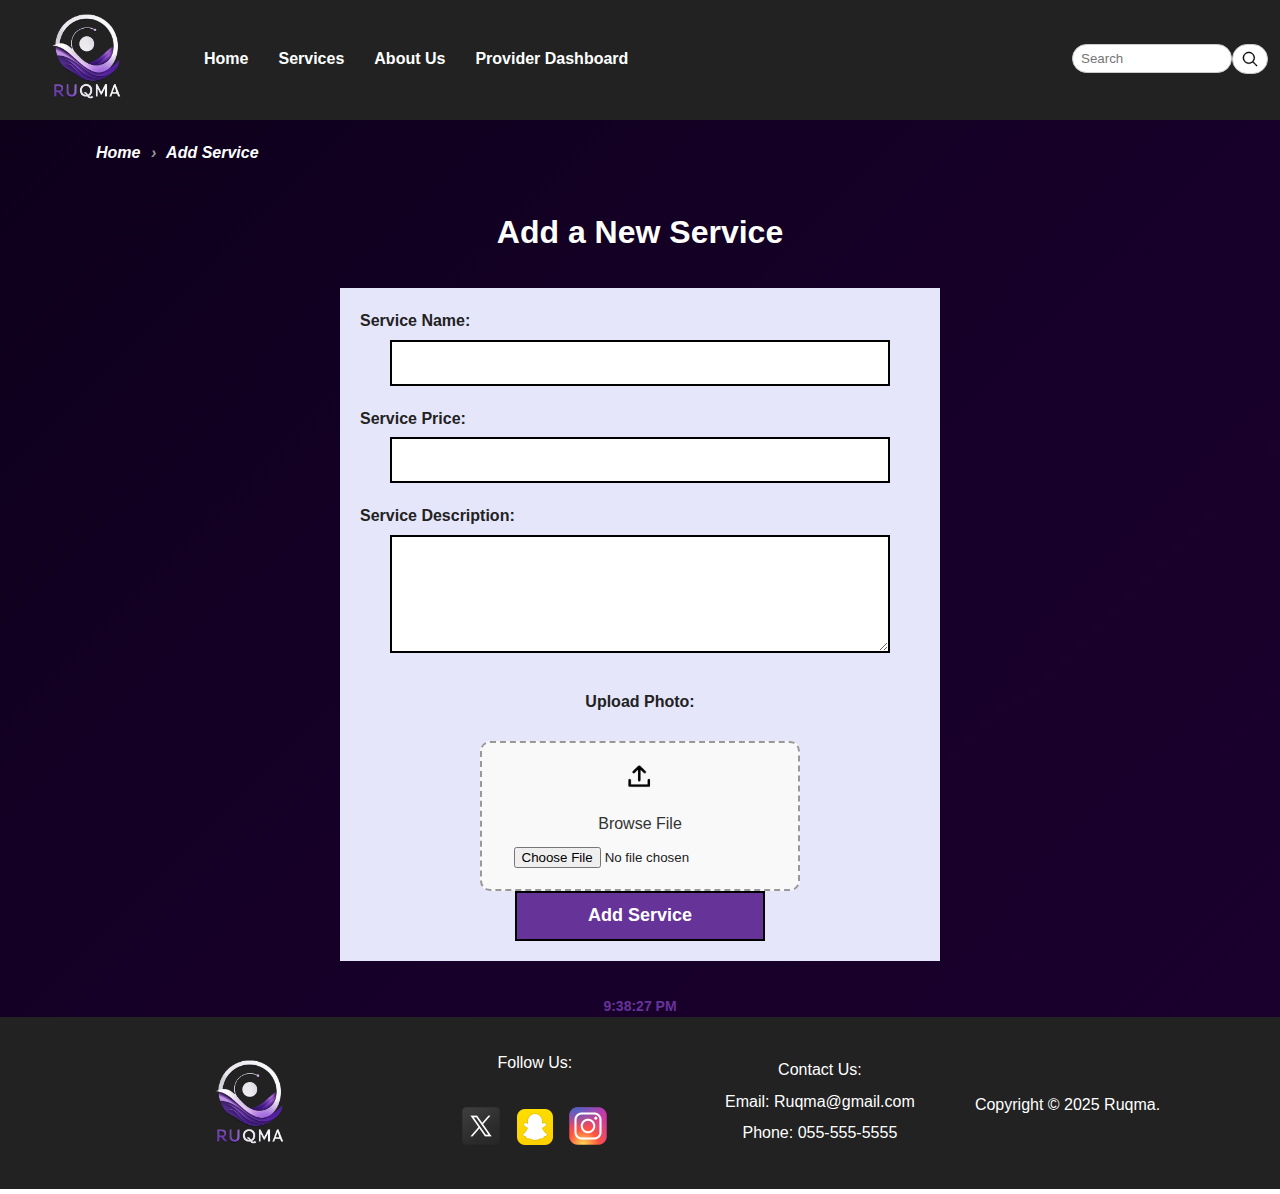
<file: Add_New_Service.html>
<!DOCTYPE html>
<html>
<head>
  <meta charset="utf-8">
  <meta name="viewport" content="width=device-width, initial-scale=1.0">
  <link rel="stylesheet" href="style.css">
  <script src="script.js"></script>
  <title>Add New Service - Ruqma</title>
</head>

<body>

<header> 
  <div id="topbar">

    <div id="logo-area">
      <a href="index.html">
        <img src="images/logo.png" width="70" height="90" id="logo-header">
      </a>
    </div>

    <div id="nav-area">
      <a href="index.html">Home</a>
      <a href="Services.html">Services</a>
      <a href="About_us_page.html">About Us</a>
      <a href="Services_Provider_Dashboard.html">Provider Dashboard</a>
    </div>

    

    <form id="search-box" action="#" method="get">
      <input type="search" name="q" placeholder="Search">
      <button type="submit">
        <img src="images/icon-search.png" width="18">
      </button>
    </form>

  </div>

  <!--  Breadcrumbs  -->
  <div class="container">
    <nav class="breadcrumb">
      <a href="index.html">Home</a>
      <span class="sep">›</span>
      <a href="Add_New_Service.html">Add Service</a>
    </nav>
  </div>

</header>

<main>
<section class="add-service-page">

  <h1>Add a New Service</h1>

  <form id="serviceForm">
    <label for="serviceName">Service Name:</label>
    <input type="text" id="serviceName">

    <label for="servicePrice">Service Price:</label>
    <input type="text" id="servicePrice">

    <label for="serviceDescription">Service Description:</label>
    <textarea id="serviceDescription" rows="5"></textarea>

    <p><strong>Upload Photo:</strong></p>
    <div class="upload-box">
      <img src="images/upload-icon.png" width="60">
      <p>Browse File</p>
      <input type="file" id="photo">
    </div>

    <input type="submit" value="Add Service">
  </form>

</section>
</main>

 <button id="backToTop" title="Back to top">↑</button>
 <div id="headerClock">
  <span id="liveClock"></span>
</div>
<footer>
  <div id="footer">
    <div>
      <a href="index.html">
        <img src="images/logo.png" width="70" height="90">
      </a>
    </div>
    <div>
      Follow Us:<br><br>
      <div id="footer-icons">
        <a href="#"><img src="images/icon-x.png"></a>
        <a href="#"><img src="images/icon-Snapchat.png"></a>
        <a href="#"><img src="images/icon-Instagram.png"></a>
      </div>
    </div>
    <div>
      Contact Us: <br>
      <p>Email: Ruqma@gmail.com</p>
      <p>Phone: 055-555-5555</p>
    </div>
    <p class="copy">Copyright © 2025 Ruqma.</p>
  </div>
 
</footer>

<script src="script2.js"></script>

</body>
</html>
</file>
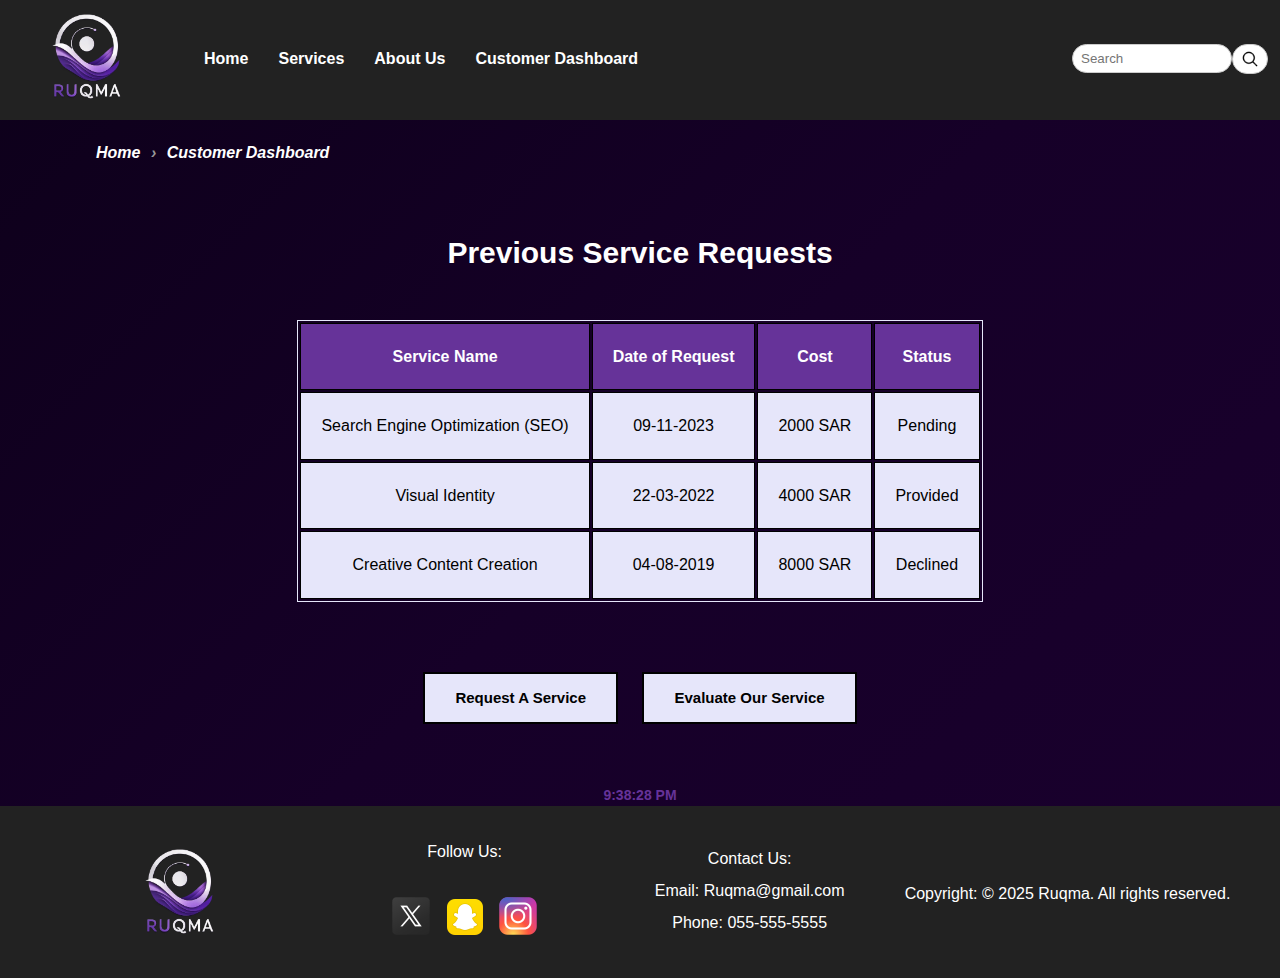
<file: customer-dashboard.html>
<!DOCTYPE html>
<html >
<head>
  <meta charset="utf-8">
	<meta name="viewport" content="width=device-width, initial-scale=1.0">
  <link rel="stylesheet" href="style.css">
  	<script src="script.js"></script>
  <title>Customer Dashboard - Ruqma</title>
</head>
<body>

<header> 
   <div id="topbar">

    <div id="logo-area">
      <a href="index.html">
        <img src="images/logo.png" alt="Logo" width="70" height="90" id="logo-header">
      </a>

    </div>

    <div id="nav-area">
      <a href="index.html">Home</a>
      <a href="Services.html">Services</a>
      <a href="About_us_page.html">About Us</a>
      <a href="customer-dashboard.html">Customer Dashboard</a>
    </div>
	
    <form id="search-box" action="#" method="get">
      <input type="search" name="q" placeholder="Search">
      <button type="submit" title="Search">
        <img src="images/icon-search.png" alt="Search" width="18" height="18">
      </button>
    </form>
	
  </div>
  <!-- Breadcrumb with links -->
<div class="container">
  <nav class="breadcrumb" aria-label="Breadcrumb">
    <a href="index.html">Home</a>
    <span class="sep">›</span>
    <a href="customer-dashboard.html">Customer Dashboard</a>
  </nav>
</div>

</header>
<main>
  <!-- <p>Home &gt; Customer Dashboard</p> -->

  <table>
    <caption>Previous Service Requests</caption>
    <tr>
      <th>Service Name</th>
      <th>Date of Request</th>
      <th>Cost</th>
      <th>Status</th>
    </tr>
    <tr>
      <td>Search Engine Optimization (SEO)</td>
      <td>09-11-2023</td>
      <td> 2000 SAR</td>
      <td>Pending</td>
    </tr>
    <tr>
      <td>Visual Identity</td>
      <td>22-03-2022</td>
      <td>4000 SAR</td>
      <td>Provided</td>
    </tr>
    <tr>
      <td>Creative Content Creation</td>
      <td>04-08-2019</td>
      <td> 8000 SAR</td>
      <td>Declined</td>
    </tr>
  </table>

  <div class="buttons">
    <a href="request-service.html" class="button">Request A Service</a>
	<a href="evaluate-service.html" class="button">Evaluate Our Service</a>
  </div>
  
  </main>
  <button id="backToTop" title="Back to top">↑</button>
  <div id="headerClock">
  <span id="liveClock"></span>
</div>

 <footer> 
<div id="footer">


<div>
<a href="index.html">
        <img src="images/logo.png" alt="Logo" width="70" height="90" id="logo-footer">
      </a>
</div>
<div>
	Follow Us: <br> <br>
    <div id="footer-icons">
	  <a href="#"><img src="images/icon-x.png" alt="X"></a>
      <a href="#"><img src="images/icon-Snapchat.png" alt="Snapchat"></a>
      <a href="#"><img src="images/icon-Instagram.png" alt="Instagram"></a>
	  <br>  
    </div>
</div>

<div>
    Contact Us: <br> 
    <p>Email: Ruqma@gmail.com</p> <p> Phone: 055-555-5555</p>
</div>
  <p class="copy"> Copyright: &copy; 2025 Ruqma. All rights reserved.</p>
 </div>
 
</footer>
<script src="customer-dashboard.js"></script>
</body>
</html>
</file>
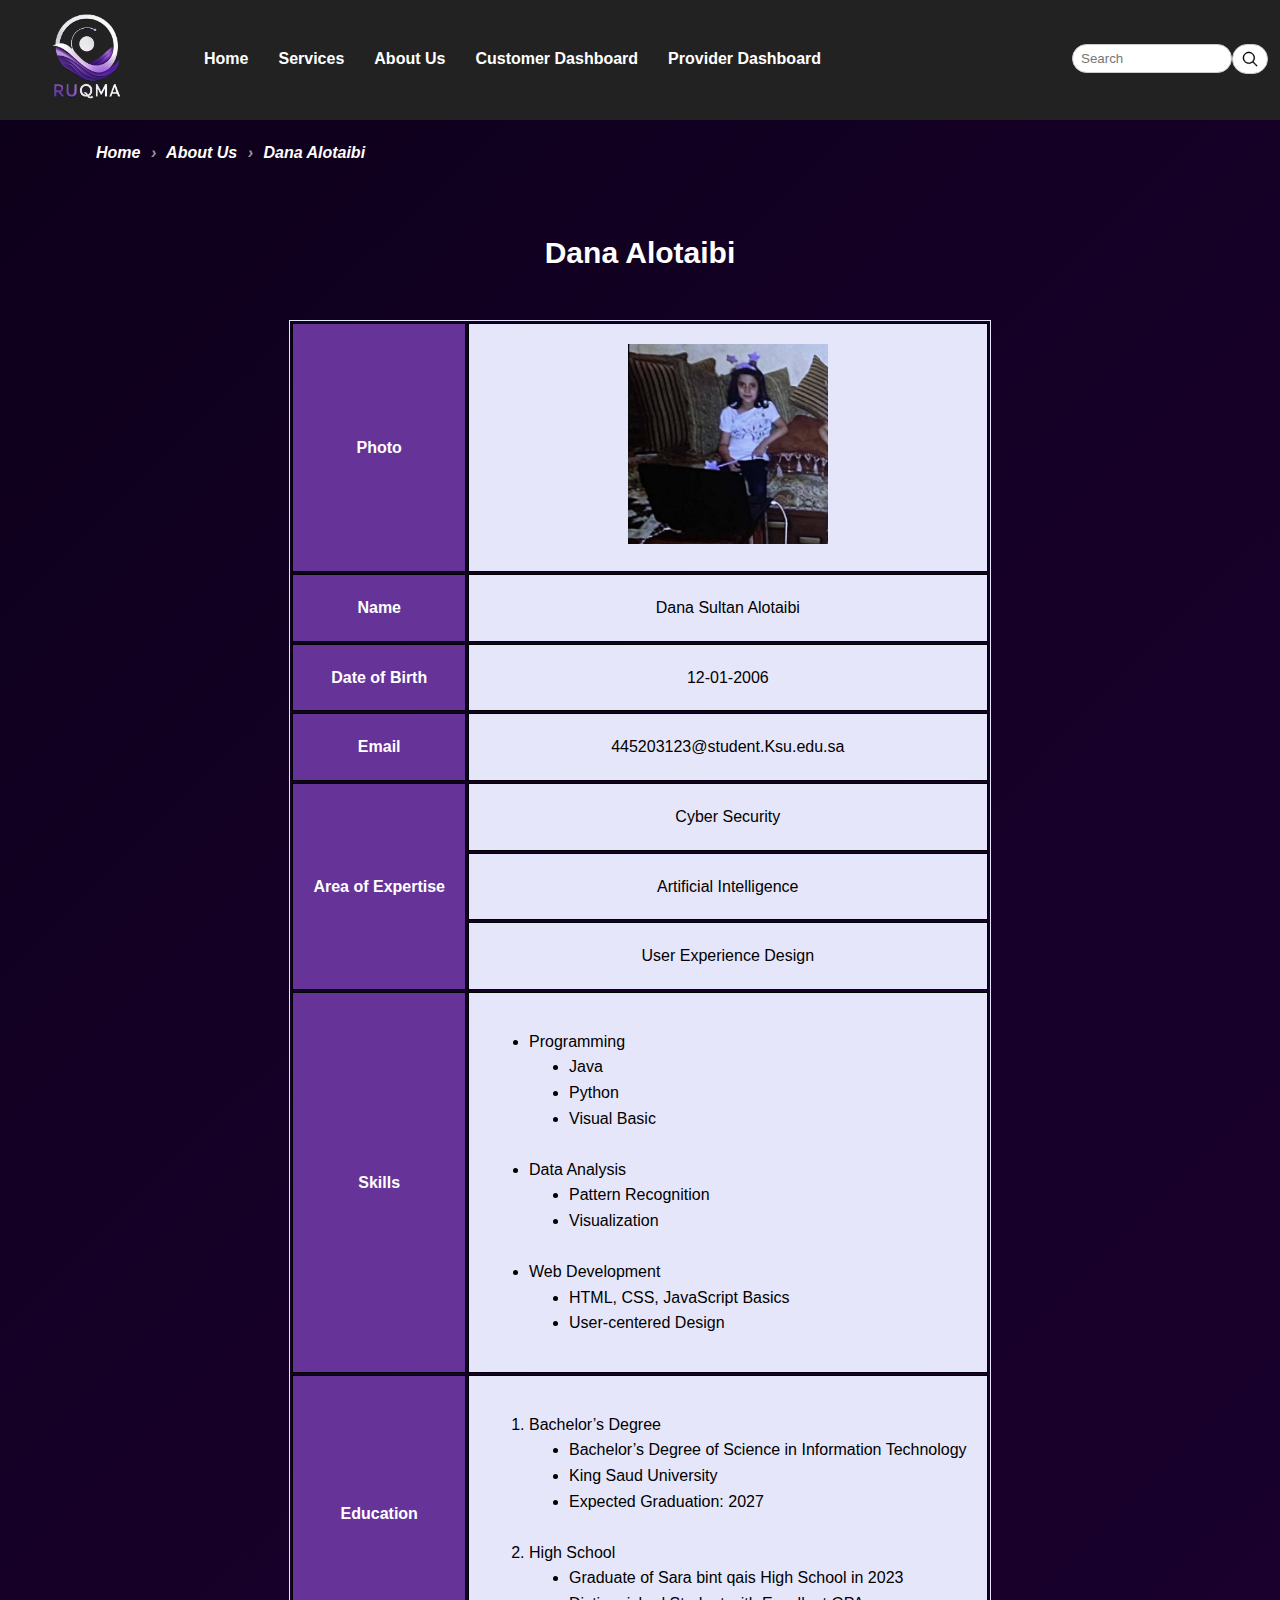
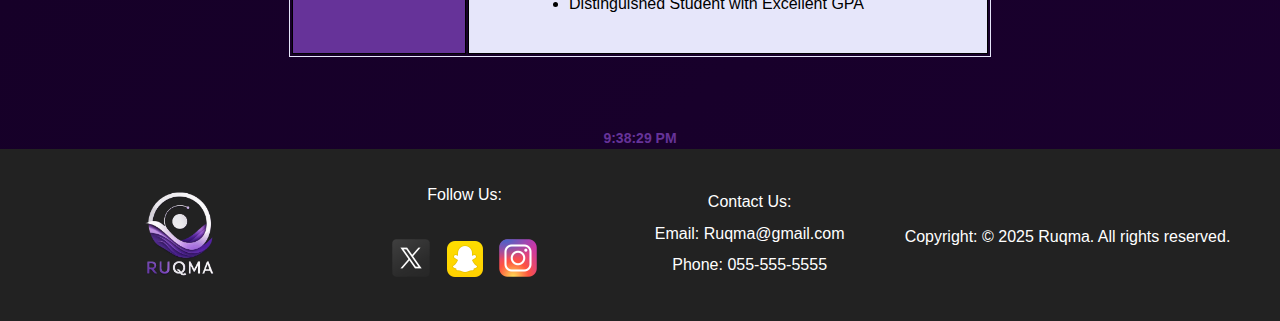
<file: Dana-Alotaibi.html>
<!DOCTYPE html>
<html>
<head>
	<meta charset="utf-8">
	<meta name="viewport" content="width=device-width, initial-scale=1.0">
	<link rel="stylesheet" href="style.css">
	<script src="script.js"></script>
	<title>Dana Alotaibi’s Profile</title>
</head>

<body>
<header> 
  <div id="topbar">

    <div id="logo-area">
      <a href="index.html">
        <img src="images/logo.png" alt="Logo" width="70" height="90" id="logo-header">
      </a>

    </div>

    <div id="nav-area">
      <a href="index.html">Home</a>
      <a href="Services.html">Services</a>
      <a href="About_us_page.html">About Us</a>
      <a href="customer-dashboard.html">Customer Dashboard</a>
      <a href="Services_Provider_Dashboard.html">Provider Dashboard</a>
    </div>
	
    <form id="search-box" action="#" method="get">
      <input type="search" name="q" placeholder="Search">
      <button type="submit" title="Search">
        <img src="images/icon-search.png" alt="Search" width="18" height="18">
      </button>
    </form>
	
  </div>
 
<div class="container">
  <nav class="breadcrumb" aria-label="Breadcrumb">
    <a href="index.html">Home</a>
    <span class="sep">›</span>
    <a href="About_us_page.html">About Us</a>
	<span class="sep">›</span>
    <a href="Dana-Alotaibi.html">Dana Alotaibi</a>
  </nav>
</div>

</header>

<main>
	<table class="StaffMemberInfo">
		<caption>Dana Alotaibi </caption>
		<tr>
			<th>Photo</th> <td><img src="images/Dana-Alotaibi.jpg" alt="Dana's personal photo" class="profile-photo"></td>
		</tr>
		<tr>
			<th>Name</th> <td>Dana Sultan Alotaibi </td>
		</tr>
		<tr>
			<th>Date of Birth</th> <td>12-01-2006</td>
		</tr>
		<tr>
			<th>Email</th> <td> 445203123@student.Ksu.edu.sa</td>
		</tr>
		<tr>
			<th rowspan="3">Area of Expertise</th> <td>Cyber Security</td>
		</tr>
		<tr>
			<td>Artificial Intelligence</td>
		</tr>
		<tr>
			<td>User Experience Design</td>
		</tr>
		<tr>
			<th>Skills</th> 
			<td><ul><li>Programming <ul><li>Java</li><li>Python</li><li>Visual Basic</li></ul> <br> </li>
					<li>Data Analysis <ul><li>Pattern Recognition</li><li>Visualization</li></ul> <br></li> 
					<li>Web Development<ul><li>HTML, CSS, JavaScript Basics </li><li>User-centered Design</li></ul>
				</ul>
			</td>
		</tr>
		<tr>
			<th>Education</th> 
			<td><ol><li>Bachelor’s Degree<ul><li>Bachelor’s Degree of Science in Information Technology</li><li>King Saud University</li><li>Expected Graduation: 2027</li></ul> <br> </li>
					<li>High School<ul><li>Graduate of Sara bint qais High School in 2023</li><li>Distinguished Student with Excellent GPA</li></ul> </li>
				</ol>
			</td>
		</tr>
	</table>
</main>

<button id="backToTop" title="Back to top">↑</button>
<div id="headerClock">
  <span id="liveClock"></span>
</div>

<footer> 
<div id="footer">


<div>
<a href="index.html">
        <img src="images/logo.png" alt="Logo" width="70" height="90" id="logo-footer">
      </a>
</div>
<div>
	Follow Us: <br> <br>
    <div id="footer-icons">
	  <a href="#"><img src="images/icon-x.png" alt="X"></a>
      <a href="#"><img src="images/icon-Snapchat.png" alt="Snapchat"></a>
      <a href="#"><img src="images/icon-Instagram.png" alt="Instagram"></a>
	  <br>  
    </div>
</div>

<div>
    Contact Us: <br> 
    <p>Email: Ruqma@gmail.com</p> <p> Phone: 055-555-5555</p>
</div>
  <p class="copy"> Copyright: &copy; 2025 Ruqma. All rights reserved.</p>
 </div>
 
</footer>
</body>

</html>
</file>
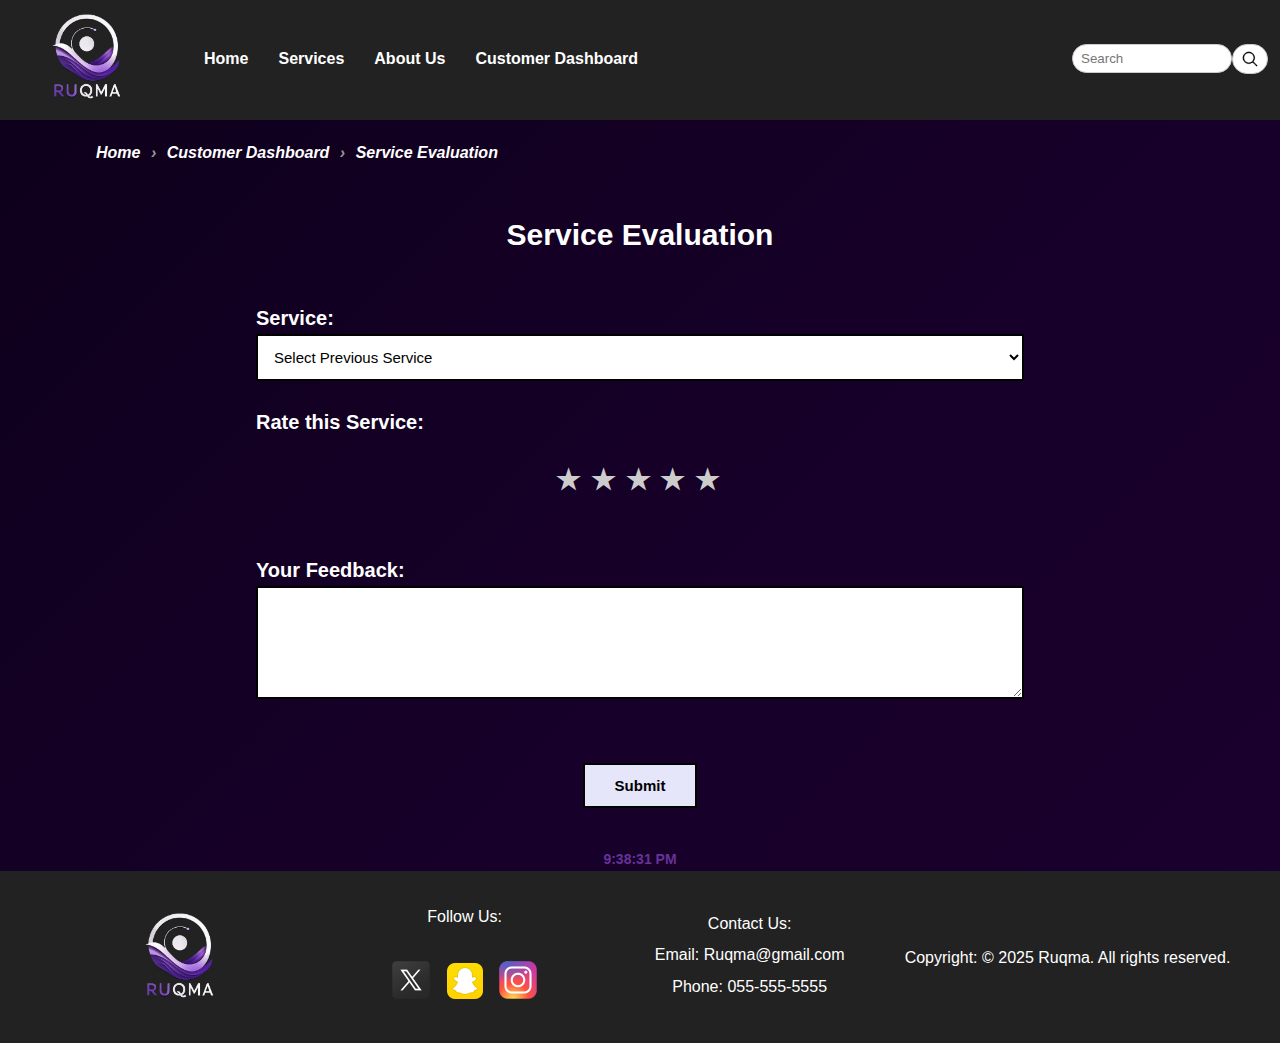
<file: evaluate-service.html>
<!DOCTYPE html>
<html>
<head>
  <meta charset="utf-8">

	<meta name="viewport" content="width=device-width, initial-scale=1.0">
  <link rel="stylesheet" href="style.css">
  	<script src="script.js"></script>
  <title>Service Evaluation - Ruqma</title>
</head>
<body> 
<header> 
   <div id="topbar">

    <div id="logo-area">
      <a href="index.html">
        <img src="images/logo.png" alt="Logo" width="70" height="90" id="logo-header">
      </a>

    </div>

    <div id="nav-area">
      <a href="index.html">Home</a>
      <a href="Services.html">Services</a>
      <a href="About_us_page.html">About Us</a>
      <a href="customer-dashboard.html">Customer Dashboard</a>
    </div>

    <form id="search-box" action="#" method="get">
      <input type="search" name="q" placeholder="Search">
      <button type="submit" title="Search">
        <img src="images/icon-search.png" alt="Search" width="18" height="18">
      </button>
    </form>
	
  </div>
  <!-- Breadcrumb with links -->
<div class="container">
  <nav class="breadcrumb" aria-label="Breadcrumb">
    <a href="index.html">Home</a>
    <span class="sep">›</span>
      <a href="customer-dashboard.html">Customer Dashboard</a>
    <span class="sep">›</span>
    <a href="evaluate-service.html">Service Evaluation</a>
  </nav>
</div>


</header>

<main>
  <h2 id="titleEvaluate">Service Evaluation</h2>

<form action="#" method="post" class="EvaluateService" onsubmit="return validateEvaluation(event);">
      Service:<br>
      <select id="service" name="service">
        <option value="">Select Previous Service</option>
       <option value="SEO">Search Engine Optimization (SEO)</option>
        <option value="Content"> Creative Content Creation</option>
        <option value="Identity">Visual Identity</option>
      </select>
	  <br>
	  
	  Rate this Service: <br>
    <div class="stars">

      <input type="radio" id="star5" name="rating" value="5">
      <label for="star5">&#9733;</label>

      <input type="radio" id="star4" name="rating" value="4">
      <label for="star4">&#9733;</label>

      <input type="radio" id="star3" name="rating" value="3">
      <label for="star3">&#9733;</label>

      <input type="radio" id="star2" name="rating" value="2">
      <label for="star2">&#9733;</label>

      <input type="radio" id="star1" name="rating" value="1">
      <label for="star1">&#9733;</label>
    </div>
	<br>

      Your Feedback:<br>
      <textarea id="feedback" name="feedback" rows="5" cols="40"></textarea>

      <input type="submit" value="Submit" class="buttonsService">

  </form>
  </main>
  
  <button id="backToTop" title="Back to top">↑</button>
  <div id="headerClock">
  <span id="liveClock"></span>
</div>

 <footer> 
<div id="footer">


<div>
<a href="index.html">
        <img src="images/logo.png" alt="Logo" width="70" height="90" id="logo-footer">
      </a>
</div>
<div>
	Follow Us: <br> <br>
    <div id="footer-icons">
	  <a href="#"><img src="images/icon-x.png" alt="X"></a>
      <a href="#"><img src="images/icon-Snapchat.png" alt="Snapchat"></a>
      <a href="#"><img src="images/icon-Instagram.png" alt="Instagram"></a>
	  <br>  
    </div>
</div>

<div>
    Contact Us: <br> 
    <p>Email: Ruqma@gmail.com</p> <p> Phone: 055-555-5555</p>
</div>
  <p class="copy"> Copyright: &copy; 2025 Ruqma. All rights reserved.</p>
 </div>
 
</footer>
    <script src="evaluate.js"></script>

</body>
</html>
</file>
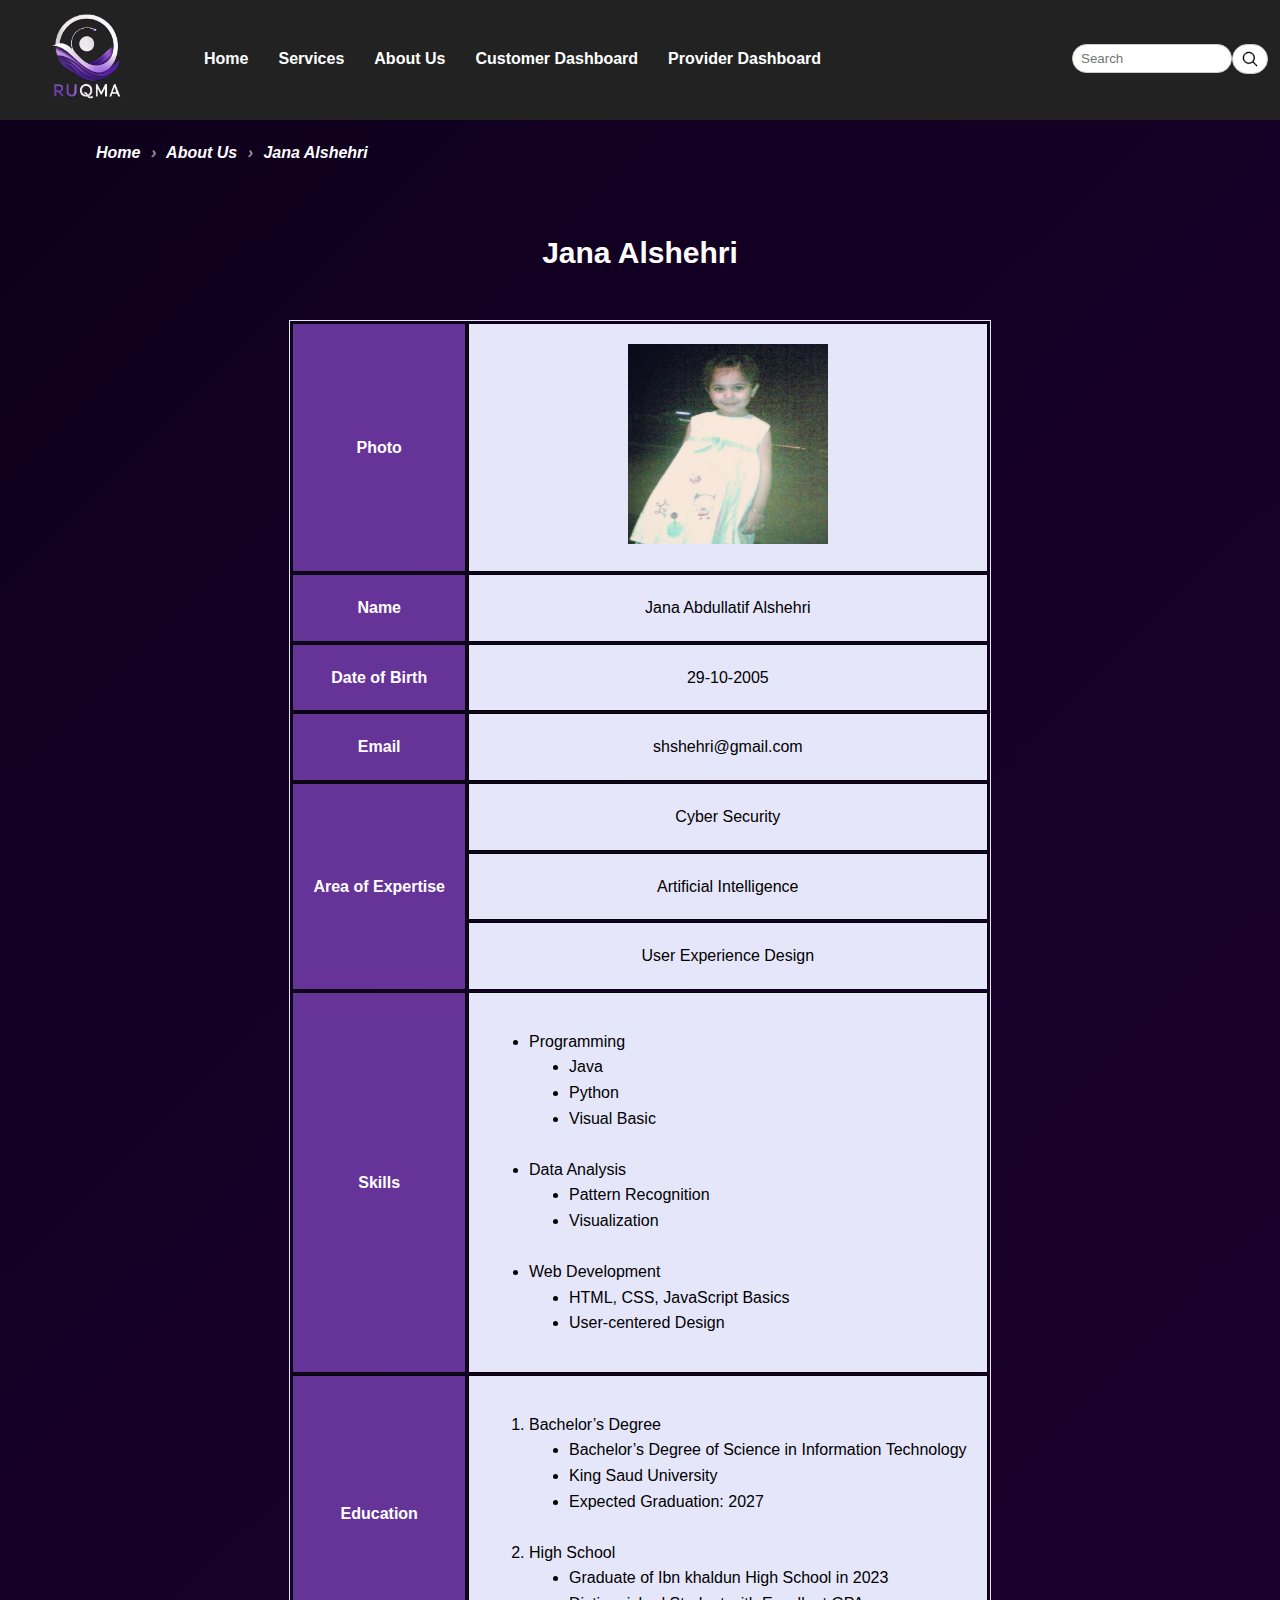
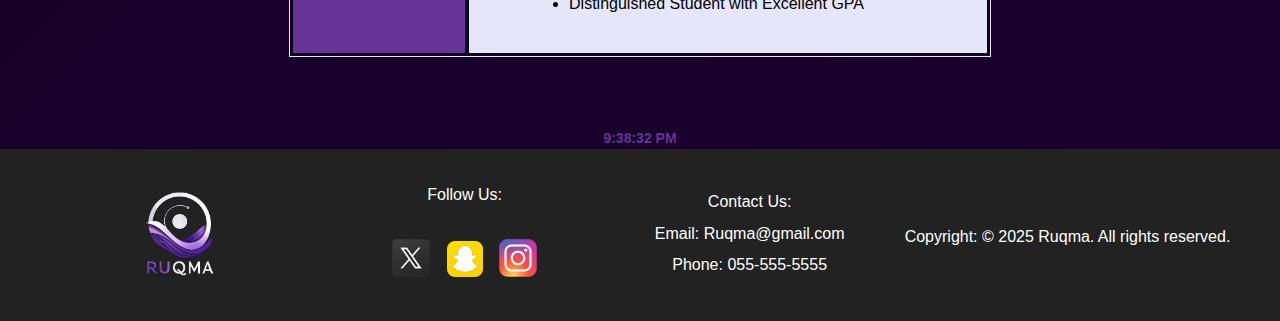
<file: Jana-Alshehri.html>
<!DOCTYPE html>
<html>
<head>
	<meta charset="utf-8">
	<meta name="viewport" content="width=device-width, initial-scale=1.0">
	<link rel="stylesheet" href="style.css">
	<script src="script.js"></script>
	<title>Jana Alshehri’s Profile</title>
</head>

<body>
<header> 
  <div id="topbar">

    <div id="logo-area">
      <a href="index.html">
        <img src="images/logo.png" alt="Logo" width="70" height="90" id="logo-header">
      </a>

    </div>

    <div id="nav-area">
<a href="index.html">Home</a>
      <a href="Services.html">Services</a>
      <a href="About_us_page.html">About Us</a>
      <a href="customer-dashboard.html">Customer Dashboard</a>
      <a href="Services_Provider_Dashboard.html">Provider Dashboard</a>
    </div>
	
    <form id="search-box" action="#" method="get">
      <input type="search" name="q" placeholder="Search">
      <button type="submit" title="Search">
        <img src="images/icon-search.png" alt="Search" width="18" height="18">
      </button>
    </form>
	
  </div>
 
<div class="container">
  <nav class="breadcrumb" aria-label="Breadcrumb">
    <a href="index.html">Home</a>
    <span class="sep">›</span>
    <a href="About_us_page.html">About Us</a>
	<span class="sep">›</span>
    <a href="Jana-Alshehri.html">Jana Alshehri</a>
  </nav>
</div>

</header>

<main>
	<table class="StaffMemberInfo">
		<caption>Jana Alshehri</caption>
		<tr>
			<th>Photo</th> <td><img src="images/Jana-Alshehri.jpg" alt="Jana's personal photo" class="profile-photo"></td>
		</tr>
		<tr>
			<th>Name</th> <td>Jana Abdullatif Alshehri </td>
		</tr>
		<tr>
			<th>Date of Birth</th> <td>29-10-2005</td>
		</tr>
		<tr>
			<th>Email</th> <td> shshehri@gmail.com</td>
		</tr>
		<tr>
			<th rowspan="3">Area of Expertise</th> <td>Cyber Security</td>
		</tr>
		<tr>
			<td>Artificial Intelligence</td>
		</tr>
		<tr>
			<td>User Experience Design</td>
		</tr>
		<tr>
			<th>Skills</th> 
			<td><ul><li>Programming <ul><li>Java</li><li>Python</li><li>Visual Basic</li></ul> <br> </li>
					<li>Data Analysis <ul><li>Pattern Recognition</li><li>Visualization</li></ul> <br></li> 
					<li>Web Development<ul><li>HTML, CSS, JavaScript Basics </li><li>User-centered Design</li></ul>
				</ul>
			</td>
		</tr>
		<tr>
			<th>Education</th> 
			<td><ol><li>Bachelor’s Degree<ul><li>Bachelor’s Degree of Science in Information Technology</li><li>King Saud University</li><li>Expected Graduation: 2027</li></ul> <br> </li>
					<li>High School<ul><li>Graduate of Ibn khaldun High School in 2023</li><li>Distinguished Student with Excellent GPA</li></ul> </li>
				</ol>
			</td>
		</tr>
	</table>
</main>

<button id="backToTop" title="Back to top">↑</button>
<div id="headerClock">
  <span id="liveClock"></span>
</div>

<footer> 
<div id="footer">


<div>
<a href="index.html">
        <img src="images/logo.png" alt="Logo" width="70" height="90" id="logo-footer">
      </a>
</div>
<div>
	Follow Us: <br> <br>
    <div id="footer-icons">
	  <a href="#"><img src="images/icon-x.png" alt="X"></a>
      <a href="#"><img src="images/icon-Snapchat.png" alt="Snapchat"></a>
      <a href="#"><img src="images/icon-Instagram.png" alt="Instagram"></a>
	  <br>  
    </div>
</div>

<div>
    Contact Us: <br> 
    <p>Email: Ruqma@gmail.com</p> <p> Phone: 055-555-5555</p>
</div>
  <p class="copy"> Copyright: &copy; 2025 Ruqma. All rights reserved.</p>
 </div>
 
</footer>
</body>

</html>
</file>
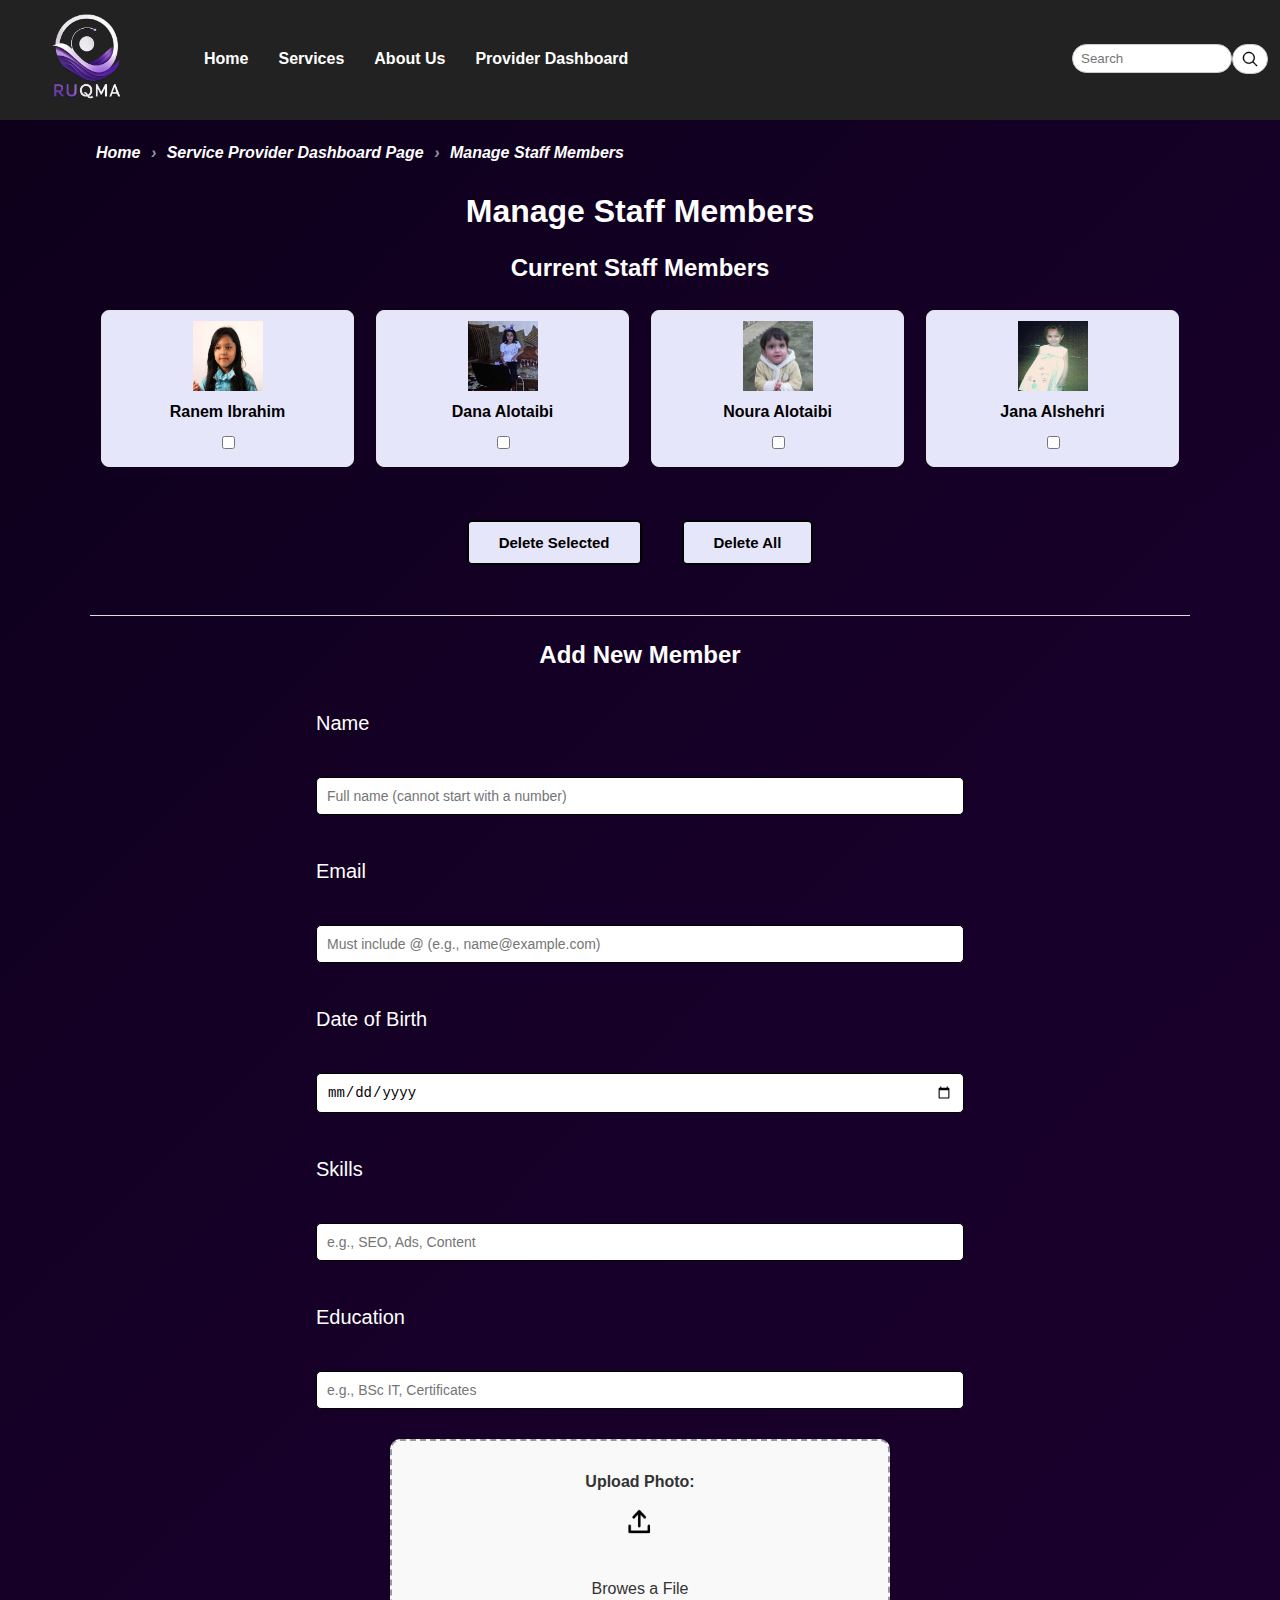
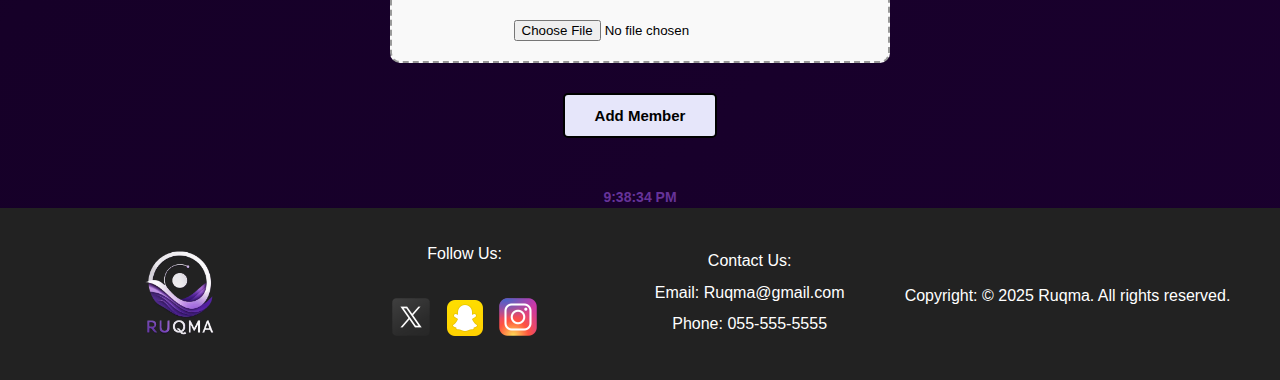
<file: ManageStaffMembers.html>
<!DOCTYPE html>
<html lang="en">
<head>
  <meta charset="utf-8">
	<meta name="viewport" content="width=device-width, initial-scale=1.0">
	<link rel="stylesheet" href="style.css">
  <title>Manage Staff Members</title>
  <script src="script.js"></script>

</head>
<body>
<header> 
  <div id="topbar">
    <div id="logo-area">
      <a href="index.html">
        <img src="images/logo.png" alt="Logo" width="70" height="90" id="logo-header">
      </a>
    </div>

    <div id="nav-area">
      <a href="index.html">Home</a>
      <a href="Services.html">Services</a>
      <a href="About_us_page.html">About Us</a>
      <a href="Services_Provider_Dashboard.html">Provider Dashboard</a>
    </div>

    <form id="search-box" action="#" method="get">
      <input type="search" name="q" placeholder="Search">
      <button type="submit" title="Search">
        <img src="images/icon-search.png" alt="Search" width="18" height="18">
      </button>
    </form>
	
  </div>
  <!-- Breadcrumb with links -->
<div class="container">
  <nav class="breadcrumb" aria-label="Breadcrumb">
    <a href="index.html">Home</a>
    <span class="sep">›</span>
    <a href="Services_Provider_Dashboard.html">Service Provider Dashboard Page</a>
    <span class="sep">›</span>
	<a href="ManageStaffMembers.html">Manage Staff Members</a>
 </nav>
</div>

</header>


  <div class="container">
    <h1 class="section-title">Manage Staff Members</h1>

    <h2 class="section-title">Current Staff Members</h2>

    <form action="#" method="get" id="deleteMembersForm">
	<ul class="staff-list" id="staffList">
        <li class="staff-item">
          <label>
            <img src="images/Ranem-Ibrahim.jpg" alt="Ranem's personal photo" width="70" height="70">
            <span class="staff-name">Ranem Ibrahim</span>
            <input type="checkbox" name="remove">
          </label>
        </li>

        <li class="staff-item">
          <label>
            <img src="images/Jana-Alshehri.jpg" alt="Jana's personal photo" width="70" height="70">
            <span class="staff-name">Jana Alshehri</span>
            <input type="checkbox" name="remove">
          </label>
        </li>

        <li class="staff-item">
          <label>
            <img src="images/Noura-Alotaibi.jpg" alt="Noura's personal photo" width="70" height="70">
            <span class="staff-name">Noura Alotaibi</span>
            <input type="checkbox" name="remove">
          </label>
        </li>

        <li class="staff-item">
          <label>
            <img src="images/Dana-Alotaibi.jpg" alt="Dana's personal photo" width="70" height="70">
            <span class="staff-name">Dana Alotaibi</span>
            <input type="checkbox" name="remove">
          </label>
        </li>
      </ul>

      <div class="managebutton">
        <button type="submit" class="btn1">Delete Selected</button>
		<button type="button" class="btn1" id="deleteAllBtn">Delete All</button>

      </div>
    </form>

    <hr>

    <h2 class="section-title">Add New Member</h2>

    <form action="#" method="post" class="form-addManage" id="addMemberForm">
      <div class="form-row">
        <label for="nm">Name</label><br>
        <input id="nm" name="name" type="text" required  placeholder="Full name (cannot start with a number)">
      </div>

      <div class="form-row">
        <label for="em">Email</label><br>
        <input id="em" name="email" type="email" required placeholder="Must include @ (e.g., name@example.com)">
      </div>

      <div class="form-row">
        <label for="dob">Date of Birth</label><br>
        <input id="dob" name="dob" type="date" <input id="dob" name="dob" type="date"
       placeholder="Must be 18+">

      </div>

      <div class="form-row">
        <label for="skills">Skills</label><br>
        <input id="skills" name="skills" type="text" placeholder="e.g., SEO, Ads, Content">
      </div>

      <div class="form-row">
        <label for="edu">Education</label><br>
        <input id="edu" name="education" type="text" placeholder="e.g., BSc IT, Certificates">
      </div>

      <div class="upload-box">
        <p style="font-weight: bold;">Upload Photo:</p>
        <img src="images/upload-icon.png" alt="Upload Icon" width="60" height="40"><br>
        <p>Browes a File </p>
        <input type="file" name="photo">
      </div>

      <div class="managebutton">
        <button type="submit" class="btn1">Add Member</button>
      </div>
    </form>
  </div>
<button id="backToTop" title="Back to top">↑</button>
<div id="headerClock">
  <span id="liveClock"></span>
</div>

  <footer> 
<div id="footer">

<div>
<a href="index.html">
        <img src="images/logo.png" alt="Logo" width="70" height="90" id="logo-footer">
      </a>
</div>
<div>
	Follow Us: <br> <br>
    <div id="footer-icons">
	  <a href="#"><img src="images/icon-x.png" alt="X"></a>
      <a href="#"><img src="images/icon-Snapchat.png" alt="Snapchat"></a>
      <a href="#"><img src="images/icon-Instagram.png" alt="Instagram"></a>
	  <br>  
    </div>
</div>

<div>
    Contact Us: <br> 
    <p>Email: Ruqma@gmail.com</p> <p> Phone: 055-555-5555</p>
</div>
  <p class="copy"> Copyright: &copy; 2025 Ruqma. All rights reserved.</p>
 </div>
 
</footer>

</body>
</html>
</file>
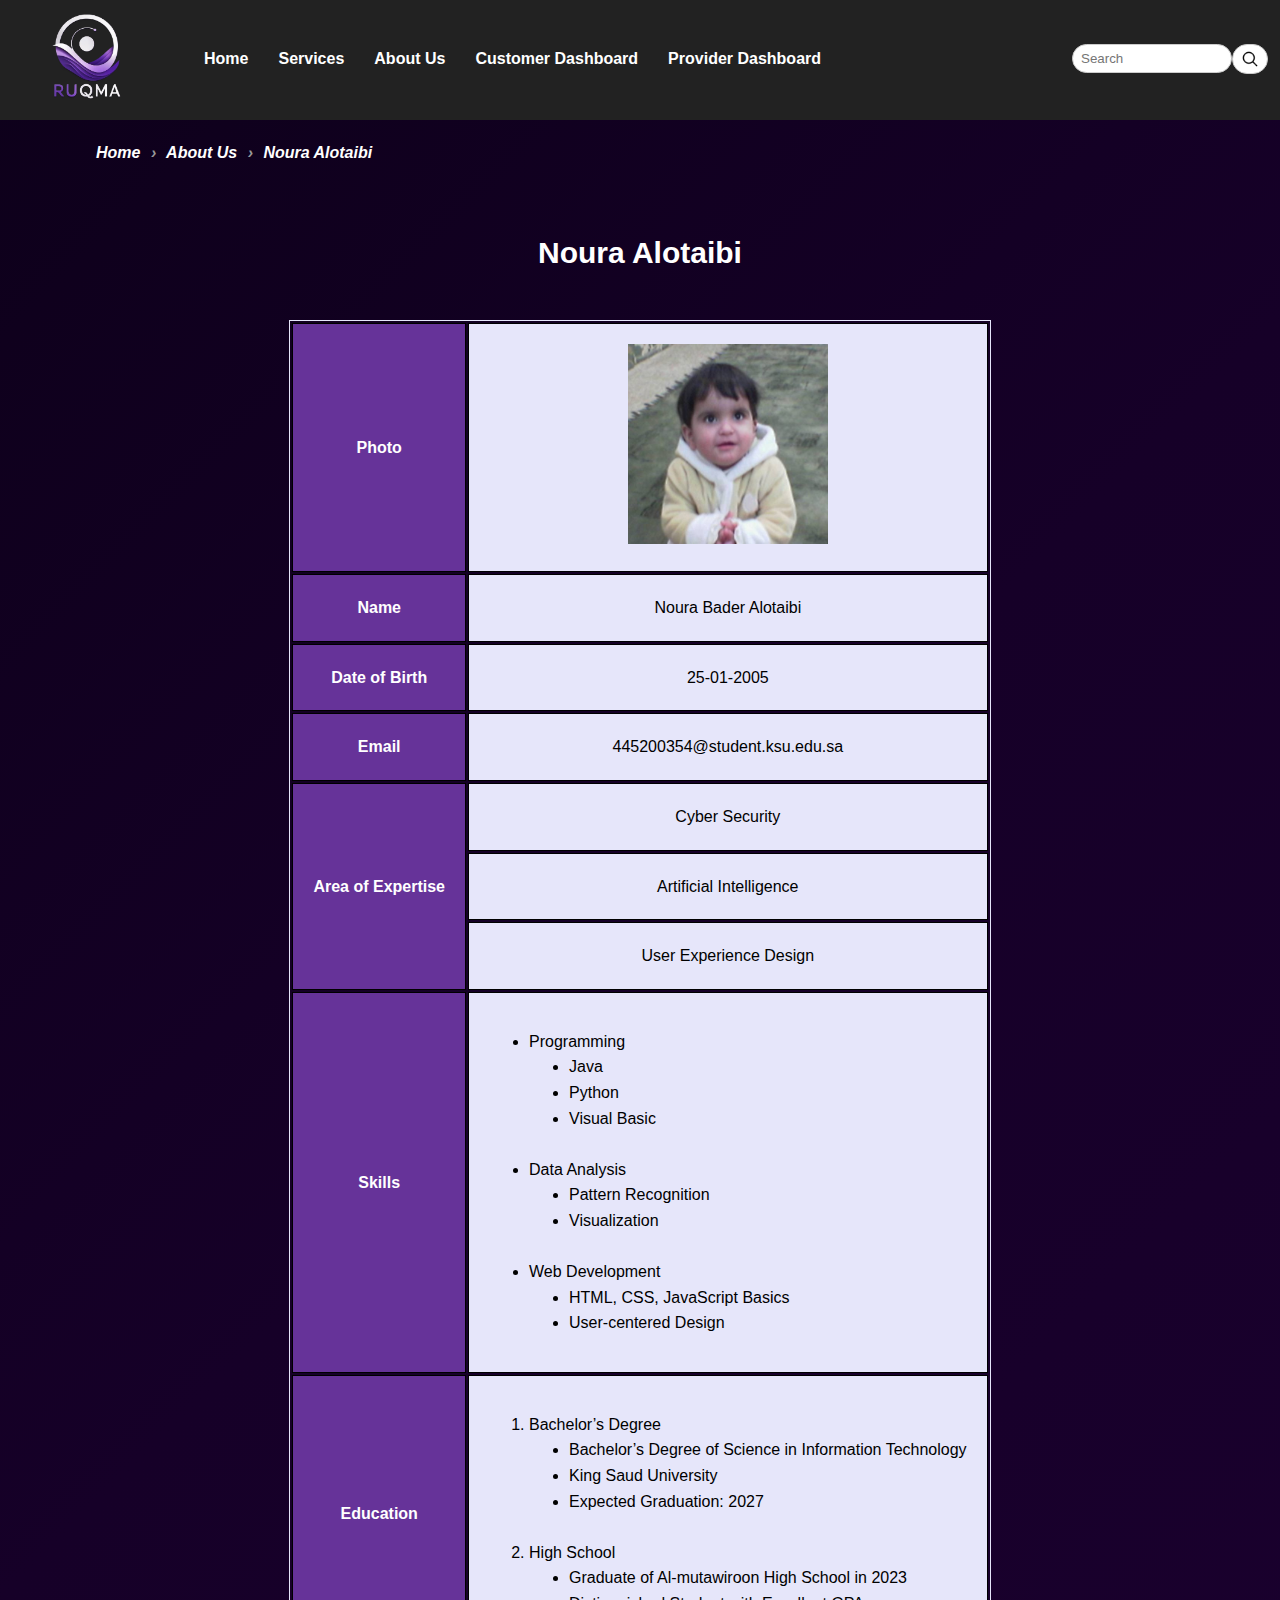
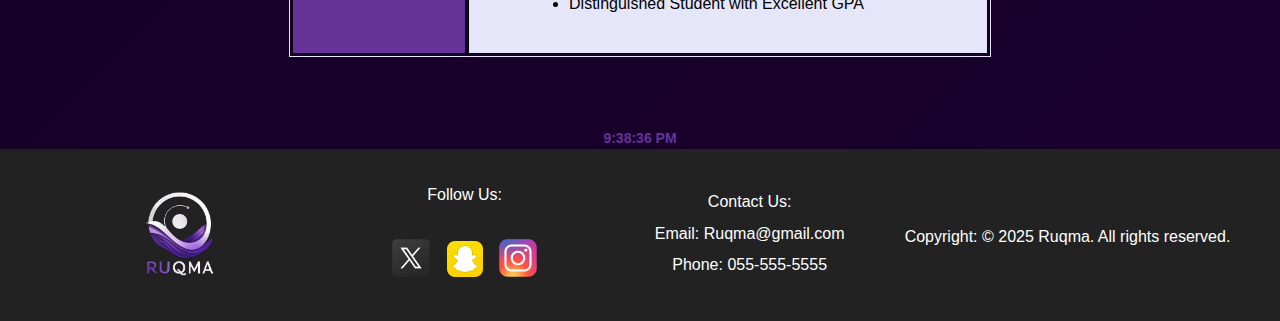
<file: Noura-Alotaibi.html>
<!DOCTYPE html>
<html>
<head>
	<meta charset="utf-8">
	<meta name="viewport" content="width=device-width, initial-scale=1.0">
		<link rel="stylesheet" href="style.css">
		<script src="script.js"></script>
	<title>Noura Alotaibi’s Profile</title>
</head>

<body>
<header> 
  <div id="topbar">

    <div id="logo-area">
      <a href="index.html">
        <img src="images/logo.png" alt="Logo" width="70" height="90" id="logo-header">
      </a>

    </div>

    <div id="nav-area">
      <a href="index.html">Home</a>
      <a href="Services.html">Services</a>
      <a href="About_us_page.html">About Us</a>
      <a href="customer-dashboard.html">Customer Dashboard</a>
      <a href="Services_Provider_Dashboard.html">Provider Dashboard</a>
    </div>
	
    <form id="search-box" action="#" method="get">
      <input type="search" name="q" placeholder="Search">
      <button type="submit" title="Search">
        <img src="images/icon-search.png" alt="Search" width="18" height="18">
      </button>
    </form>
	
  </div>
 
<div class="container">
  <nav class="breadcrumb" aria-label="Breadcrumb">
    <a href="index.html">Home</a>
    <span class="sep">›</span>
    <a href="About_us_page.html">About Us</a>
	<span class="sep">›</span>
    <a href="Noura-Alotaibi.html">Noura Alotaibi</a>
  </nav>
</div>

</header>

<main>
	<table class="StaffMemberInfo">
		<caption>Noura Alotaibi </caption>
		<tr>
			<th>Photo</th> <td><img src="images/Noura-Alotaibi.jpg" alt="Noura's personal photo" class="profile-photo"></td>
		</tr>
		<tr>
			<th>Name</th> <td>Noura Bader Alotaibi</td>
		</tr>
		<tr>
			<th>Date of Birth</th> <td>25-01-2005</td>
		</tr>
		<tr>
			<th>Email</th> <td> 445200354@student.ksu.edu.sa</td>
		</tr>
		<tr>
			<th rowspan="3">Area of Expertise</th> <td>Cyber Security</td>
		</tr>
		<tr>
			<td>Artificial Intelligence</td>
		</tr>
		<tr>
			<td>User Experience Design</td>
		</tr>
		<tr>
			<th>Skills</th> 
			<td><ul><li>Programming <ul><li>Java</li><li>Python</li><li>Visual Basic</li></ul> <br> </li>
					<li>Data Analysis <ul><li>Pattern Recognition</li><li>Visualization</li></ul> <br></li> 
					<li>Web Development<ul><li>HTML, CSS, JavaScript Basics </li><li>User-centered Design</li></ul>
				</ul>
			</td>
		</tr>
		<tr>
			<th>Education</th> 
			<td><ol><li>Bachelor’s Degree<ul><li>Bachelor’s Degree of Science in Information Technology</li><li>King Saud University</li><li>Expected Graduation: 2027</li></ul> <br> </li>
					<li>High School<ul><li>Graduate of Al-mutawiroon High School in 2023</li><li>Distinguished Student with Excellent GPA</li></ul> </li>
				</ol>
			</td>
		</tr>
	</table>
</main>

<button id="backToTop" title="Back to top">↑</button>
<div id="headerClock">
  <span id="liveClock"></span>
</div>

<footer> 
<div id="footer">


<div>
<a href="index.html">
        <img src="images/logo.png" alt="Logo" width="70" height="90" id="logo-footer">
      </a>
</div>
<div>
	Follow Us: <br> <br>
    <div id="footer-icons">
	  <a href="#"><img src="images/icon-x.png" alt="X"></a>
      <a href="#"><img src="images/icon-Snapchat.png" alt="Snapchat"></a>
      <a href="#"><img src="images/icon-Instagram.png" alt="Instagram"></a>
	  <br>  
    </div>
</div>

<div>
    Contact Us: <br> 
    <p>Email: Ruqma@gmail.com</p> <p> Phone: 055-555-5555</p>
</div>
  <p class="copy"> Copyright: &copy; 2025 Ruqma. All rights reserved.</p>
 </div>
 
</footer>
</body>

</html>
</file>
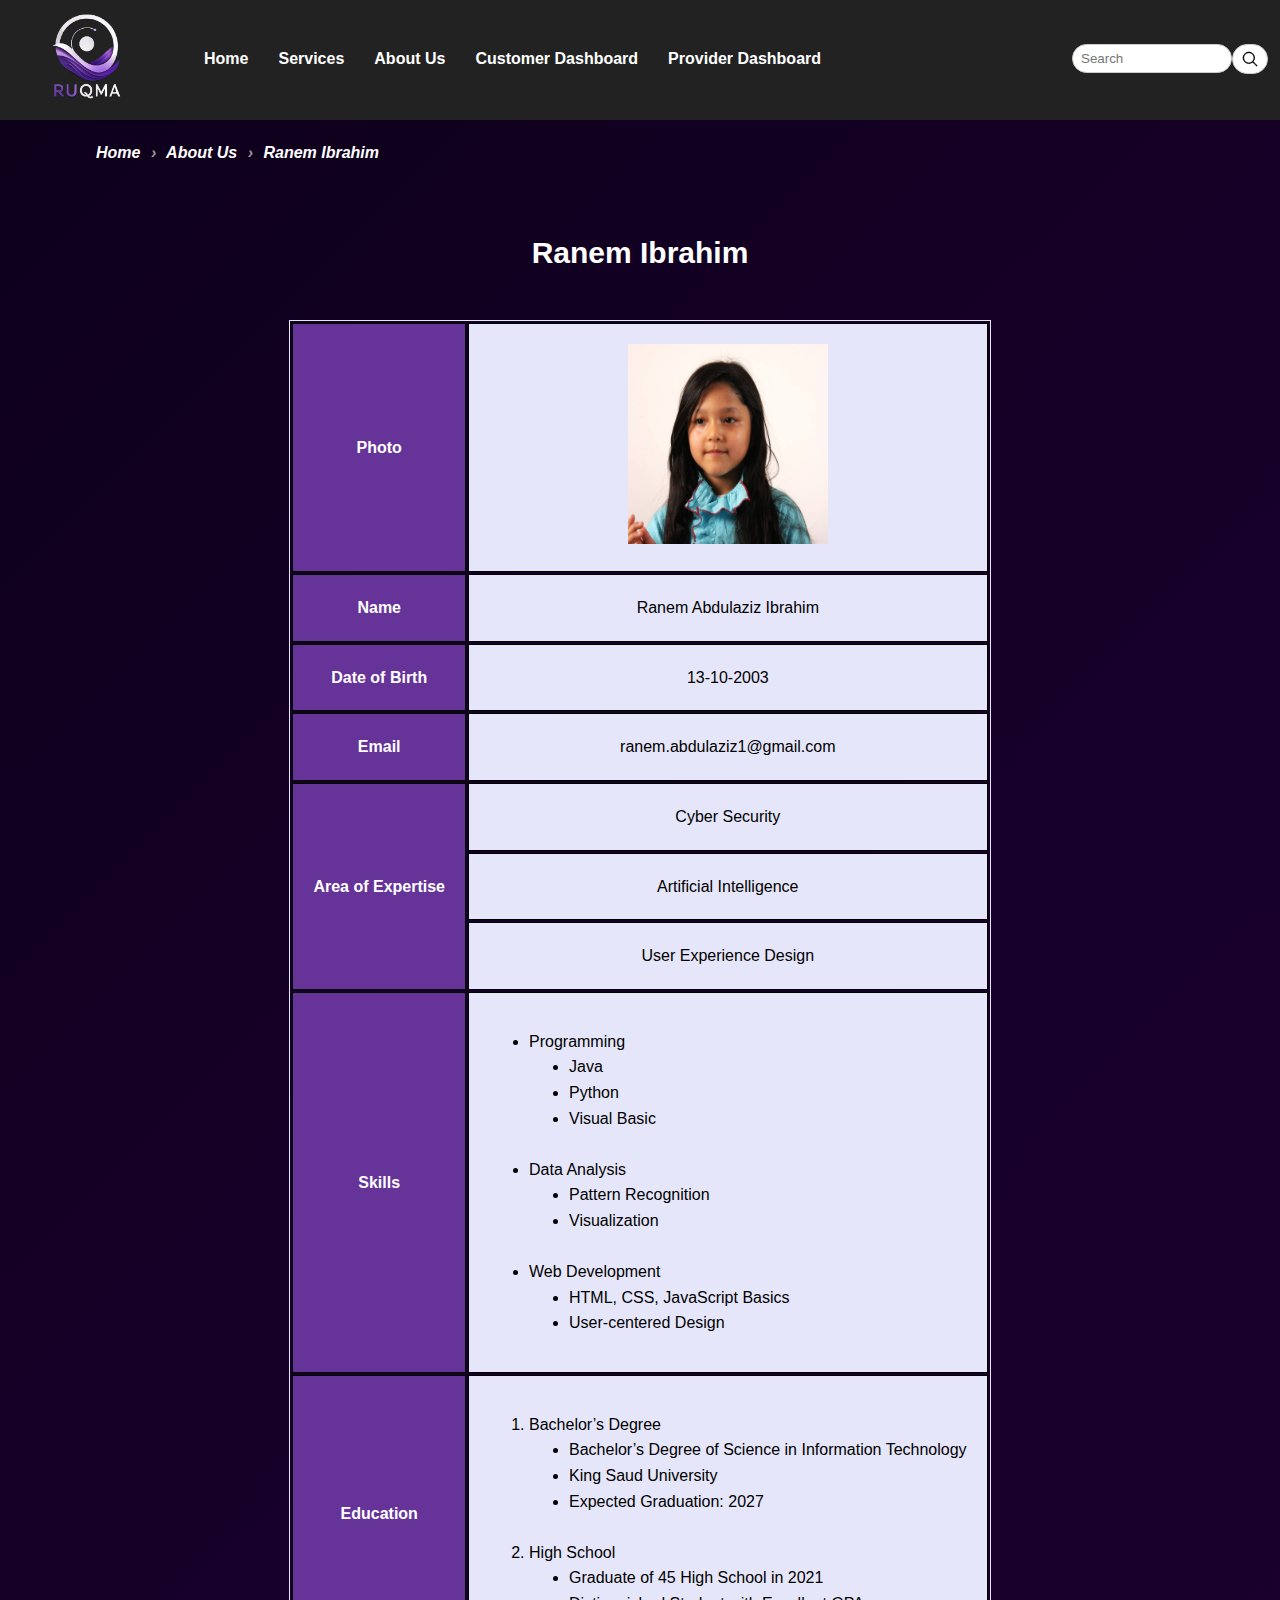
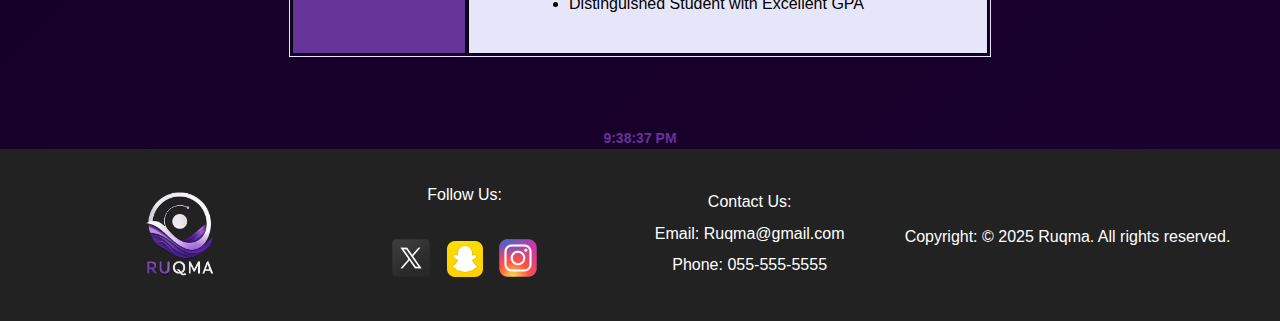
<file: Ranem-Ibrahim.html>
<!DOCTYPE html>
<html>
<head>
	<meta charset="utf-8">
	<meta name="viewport" content="width=device-width, initial-scale=1.0">
	<link rel="stylesheet" href="style.css">
	<script src="script.js"></script>
	<title>Ranem Ibrahim’s Profile</title>
</head>

<body>
<header> 
  <div id="topbar">

    <div id="logo-area">
      <a href="index.html">
        <img src="images/logo.png" alt="Logo" width="70" height="90" id="logo-header">
      </a>

    </div>

    <div id="nav-area">
      <a href="index.html">Home</a>
      <a href="Services.html">Services</a>
      <a href="About_us_page.html">About Us</a>
      <a href="customer-dashboard.html">Customer Dashboard</a>
      <a href="Services_Provider_Dashboard.html">Provider Dashboard</a>
    </div>
	
    <form id="search-box" action="#" method="get">
      <input type="search" name="q" placeholder="Search">
      <button type="submit" title="Search">
        <img src="images/icon-search.png" alt="Search" width="18" height="18">
      </button>
    </form>
	
  </div>
 
<div class="container">
  <nav class="breadcrumb" aria-label="Breadcrumb">
    <a href="index.html">Home</a>
    <span class="sep">›</span>
    <a href="About_us_page.html">About Us</a>
	<span class="sep">›</span>
    <a href="Ranem-Ibrahim.html">Ranem Ibrahim</a>
  </nav>
</div>

</header>

<main>
	<table class="StaffMemberInfo">
		<caption>Ranem Ibrahim</caption>
		<tr>
			<th>Photo</th> <td><img src="images/Ranem-Ibrahim.jpg" alt="Ranem's personal photo" class="profile-photo"></td>
		</tr>
		<tr>
			<th>Name</th> <td>Ranem Abdulaziz Ibrahim</td>
		</tr>
		<tr>
			<th>Date of Birth</th> <td>13-10-2003</td>
		</tr>
		<tr>
			<th>Email</th> <td> ranem.abdulaziz1@gmail.com</td>
		</tr>
		<tr>
			<th rowspan="3">Area of Expertise</th> <td>Cyber Security</td>
		</tr>
		<tr>
			<td>Artificial Intelligence</td>
		</tr>
		<tr>
			<td>User Experience Design</td>
		</tr>
		<tr>
			<th>Skills</th> 
			<td><ul><li>Programming <ul><li>Java</li><li>Python</li><li>Visual Basic</li></ul> <br> </li>
					<li>Data Analysis <ul><li>Pattern Recognition</li><li>Visualization</li></ul> <br></li> 
					<li>Web Development<ul><li>HTML, CSS, JavaScript Basics </li><li>User-centered Design</li></ul>
				</ul>
			</td>
		</tr>
		<tr>
			<th>Education</th> 
			<td><ol><li>Bachelor’s Degree<ul><li>Bachelor’s Degree of Science in Information Technology</li><li>King Saud University</li><li>Expected Graduation: 2027</li></ul> <br> </li>
					<li>High School<ul><li>Graduate of 45 High School in 2021</li><li>Distinguished Student with Excellent GPA</li></ul> </li>
				</ol>
			</td>
		</tr>
	</table>
</main>

<button id="backToTop" title="Back to top">↑</button>
<div id="headerClock">
  <span id="liveClock"></span>
</div>

<footer> 
<div id="footer">


<div>
<a href="index.html">
        <img src="images/logo.png" alt="Logo" width="70" height="90" id="logo-footer">
      </a>
</div>
<div>
	Follow Us: <br> <br>
    <div id="footer-icons">
	  <a href="#"><img src="images/icon-x.png" alt="X"></a>
      <a href="#"><img src="images/icon-Snapchat.png" alt="Snapchat"></a>
      <a href="#"><img src="images/icon-Instagram.png" alt="Instagram"></a>
	  <br>  
    </div>
</div>

<div>
    Contact Us: <br> 
    <p>Email: Ruqma@gmail.com</p> <p> Phone: 055-555-5555</p>
</div>
  <p class="copy"> Copyright: &copy; 2025 Ruqma. All rights reserved.</p>
 </div>
 
</footer>
</body>

</html>
</file>
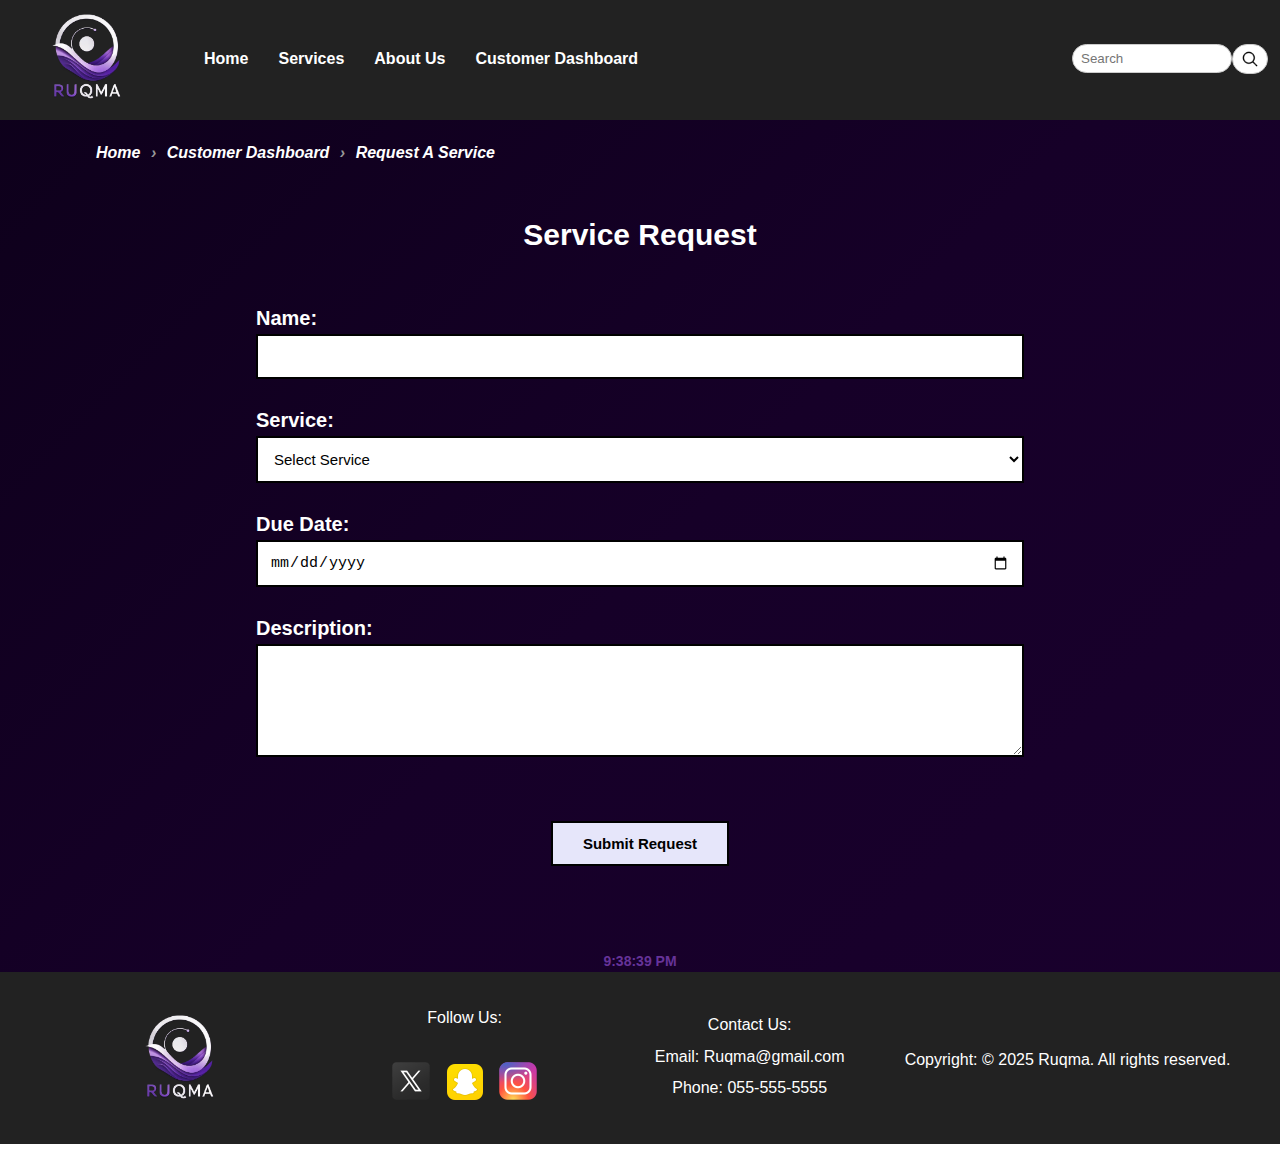
<file: request-service.html>
<!DOCTYPE html>
<html>
<head>
  <meta charset="utf-8">

	<meta name="viewport" content="width=device-width, initial-scale=1.0">
  <link rel="stylesheet" href="style.css">
  	<script src="script.js"></script>
  <title>Request A Service - Ruqma</title>
</head>
<body>
 <header> 
    <div id="topbar">

    <div id="logo-area">
      <a href="index.html">
        <img src="images/logo.png" alt="Logo" width="70" height="90" id="logo-header">
      </a>

    </div>

    <div id="nav-area">
      <a href="index.html">Home</a>
      <a href="Services.html">Services</a>
      <a href="About_us_page.html">About Us</a>
      <a href="customer-dashboard.html">Customer Dashboard</a>
    </div>

    <form id="search-box" action="#" method="get">
      <input type="search" name="q" placeholder="Search">
      <button type="submit" title="Search">
        <img src="images/icon-search.png" alt="Search" width="18" height="18">
      </button>
    </form>
	
  </div>
  <!-- Breadcrumb with links -->
<div class="container">
  <nav class="breadcrumb" aria-label="Breadcrumb">
      <a href="index.html">Home</a>
    <span class="sep">›</span>
      <a href="customer-dashboard.html">Customer Dashboard</a>
    <span class="sep">›</span>
    <a href="request-service.html">Request A Service</a>
  </nav>
</div>


</header>

<main>
  <h2 id="titleRequest">Service Request</h2>
  <!-- is this allowed -->

<form action="#" method="post" class="RequestService-form" onsubmit="return validateRequest(event);">
      Name:<br>
      <input type="text" id="name" name="customer_name">
	   <br>

      Service:<br>
      <select id="service" name="service">
        <option value="">Select Service</option>
        <option >Search Engine Optimization (SEO)</option> <!-- remove value or replace it with full service name-->
        <option value="Creative Content Creation"> Creative Content Creation</option>
        <option value="Visual Identity">Visual Identity</option>
      </select>
	  <br>
   
      Due Date:<br>
      <input type="date" id="due_date" name="due_date">
	  <br>
 
      Description:<br>
      <textarea id="description" name="description" rows="5" cols="40"></textarea>
 
      <input type="submit" value="Submit Request" class="buttonsService">

  </form>
  <div id="addedRequests"></div>
  </main>
<button id="backToTop" title="Back to top">↑</button>
<div id="headerClock">
  <span id="liveClock"></span>
</div>

  <footer> 
<div id="footer">


<div>
<a href="index.html">
        <img src="images/logo.png" alt="Logo" width="70" height="90" id="logo-footer">
      </a>
</div>
<div>
	Follow Us: <br> <br>
    <div id="footer-icons">
	  <a href="#"><img src="images/icon-x.png" alt="X"></a>
      <a href="#"><img src="images/icon-Snapchat.png" alt="Snapchat"></a>
      <a href="#"><img src="images/icon-Instagram.png" alt="Instagram"></a>
	  <br>  
    </div>
</div>

<div>
    Contact Us: <br> 
    <p>Email: Ruqma@gmail.com</p> <p> Phone: 055-555-5555</p>
</div>
  <p class="copy"> Copyright: &copy; 2025 Ruqma. All rights reserved.</p>
 </div>
 
</footer>
  <script src="request.js"></script>

</body>
</html>
</file>
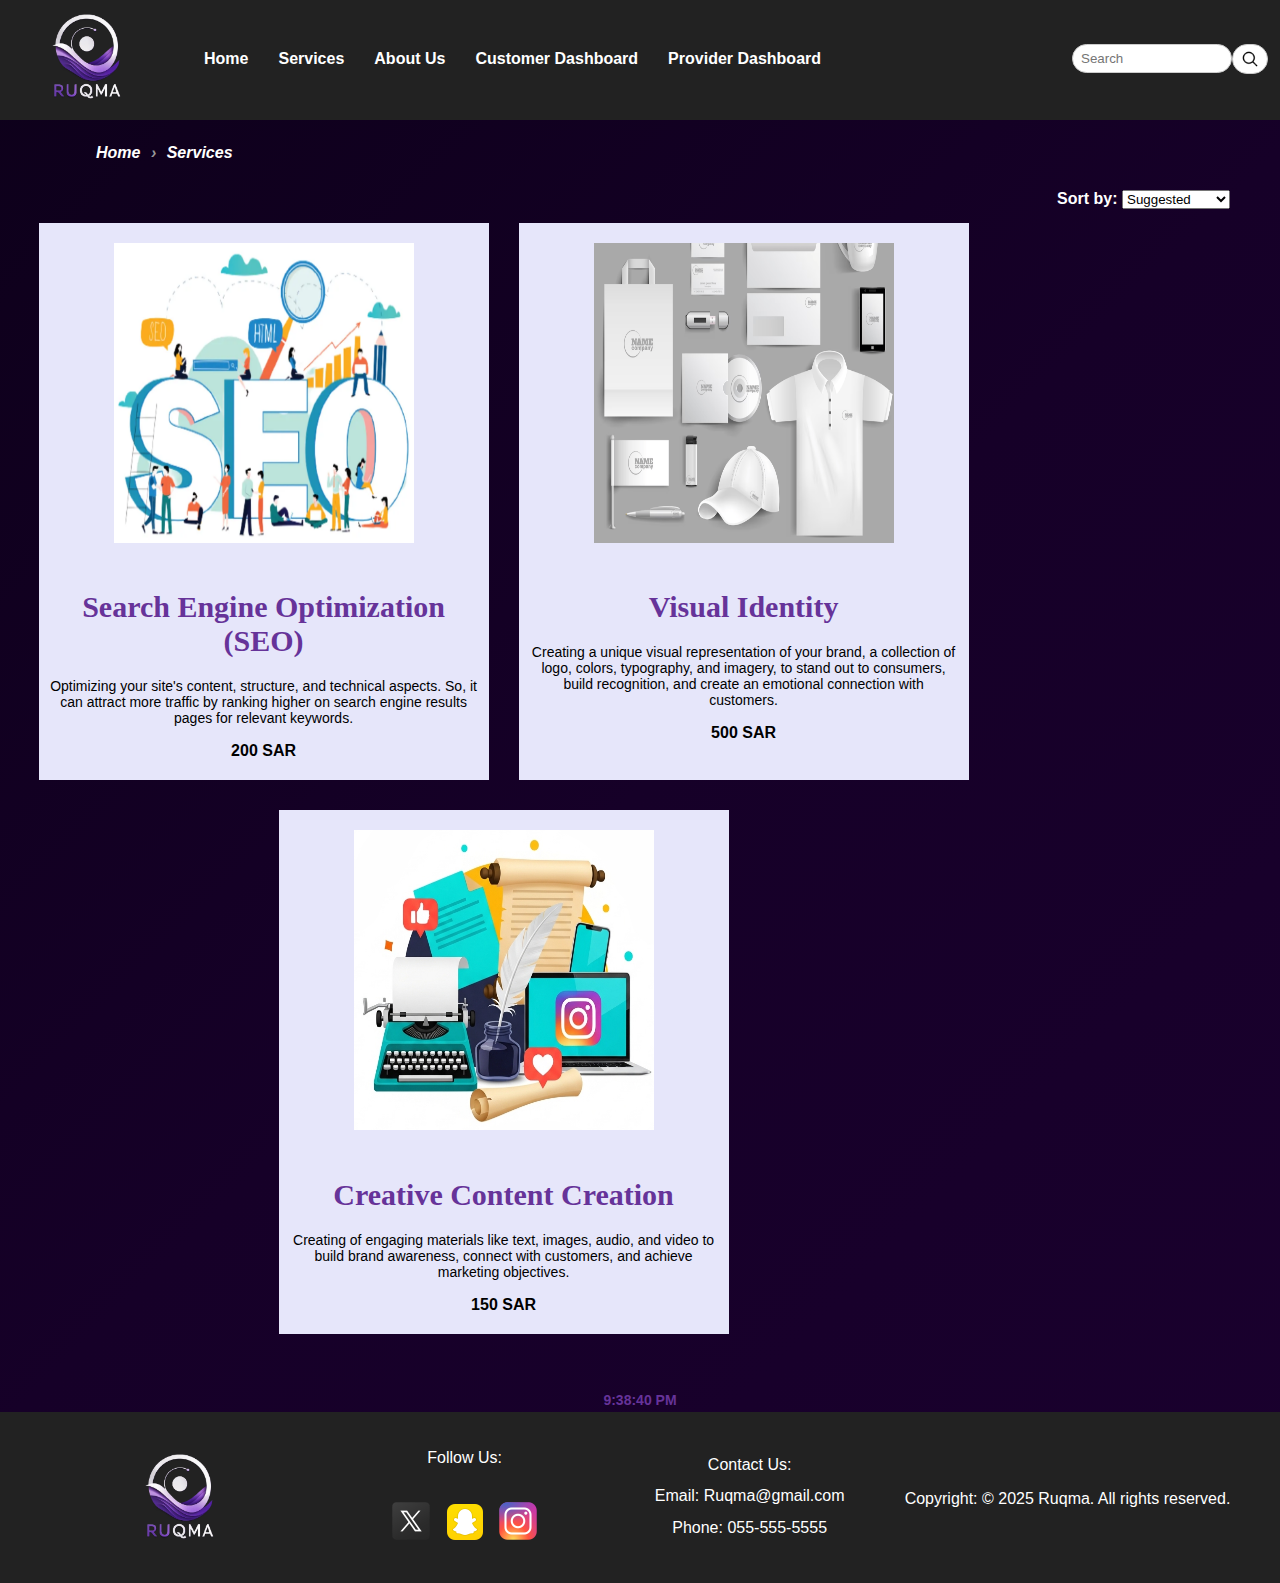
<file: Services.html>
<!DOCTYPE html>
<html>
<head>
	<meta charset="utf-8">
	<meta name="viewport" content="width=device-width, initial-scale=1.0">
	<link rel="stylesheet" href="style.css">
	<script src="SortFunction.js"></script>
	<script src="script.js"></script>
	<title>Our Services - Ruqma</title>
</head>

<body>
  <header> 
  <div id="topbar">

    <div id="logo-area">
      <a href="index.html">
        <img src="images/logo.png" alt="Logo" width="70" height="90" id="logo-header">
      </a>

    </div>

    <div id="nav-area">
      <a href="index.html">Home</a>
      <a href="Services.html">Services</a>
      <a href="About_us_page.html">About Us</a>
      <a href="customer-dashboard.html">Customer Dashboard</a>
      <a href="Services_Provider_Dashboard.html">Provider Dashboard</a>
    </div>

    <form id="search-box" action="#" method="get">
      <input type="search" name="q" placeholder="Search">
      <button type="submit" title="Search">
        <img src="images/icon-search.png" alt="Search" width="18" height="18">
      </button>
    </form>
	
  </div>
 
<div class="container">
  <nav class="breadcrumb" aria-label="Breadcrumb">
    <a href="index.html">Home</a>
    <span class="sep">›</span>
    <a href="Services.html">Services</a>
  </nav>
</div>

</header>

<div id="Sort">
Sort by:
<select id="sort-choice">
<option value="" disabled selected hidden>Suggested</option> 
<optgroup label="Name">
<option value="A-Z">A-Z</option>
<option value="Z-A">Z-A</option>
</optgroup>
<optgroup label="Price">
<option value="Low-High">Low to High</option>
<option value="High-Low">High to Low</option>
</optgroup>
</select>
<br><br><br><br>
</div>

<main class="service-container">
	<div class="service-card">
		<img src="images/SEO.png" alt="" class="service-photo">
		<h1 class="service-name">Search Engine Optimization (SEO)</h1>
		<p class="service-desc"> 
		Optimizing your site's content, structure, and technical aspects.
		So, it can attract more traffic by ranking higher on search engine
		results pages for relevant keywords. <br> <br>
		<strong class="service-price" data-price="200">200 SAR</strong>
		</p>
	</div>
	<div class="service-card">
		<img src="images/visual-identity.png" alt="" class="service-photo">
		<h1 class="service-name">Visual Identity</h1>
		<p class="service-desc"> 
		Creating a unique visual representation of your brand, a collection of  logo, colors, typography, and imagery,
		to stand out to consumers, build recognition, and create an emotional connection with customers.   <br> <br>
		<strong class="service-price" data-price="500">500 SAR</strong>
		</p>
	</div>
	<div  class="service-card">
		<img src="images/content-creation.png" alt="" class="service-photo">
		<h1 class="service-name">Creative Content Creation</h1>
		<p class="service-desc"> 
		Creating of engaging materials like text, images, audio, and video to 
		build brand awareness, connect with customers, and achieve marketing 
		objectives.   <br> <br>
		<strong class="service-price" data-price="150">150 SAR</strong>
		</p>
	</div>

</main>

<button id="backToTop" title="Back to top">↑</button>

 <div id="headerClock">
  <span id="liveClock"></span>
</div>
<footer> 
<div id="footer">

<div>
<a href="index.html">
        <img src="images/logo.png" alt="Logo" width="70" height="90" id="logo-footer">
      </a>
</div>
<div>
	Follow Us: <br> <br>
    <div id="footer-icons">
	  <a href="#"><img src="images/icon-x.png" alt="X"></a>
      <a href="#"><img src="images/icon-Snapchat.png" alt="Snapchat"></a>
      <a href="#"><img src="images/icon-Instagram.png" alt="Instagram"></a>
	  <br>  
    </div>
</div>

<div>
    Contact Us: <br> 
    <p>Email: Ruqma@gmail.com</p> <p> Phone: 055-555-5555</p>
</div>
  <p class="copy"> Copyright: &copy; 2025 Ruqma. All rights reserved.</p>
 </div>
 
</footer>
</body>

</html>
</file>
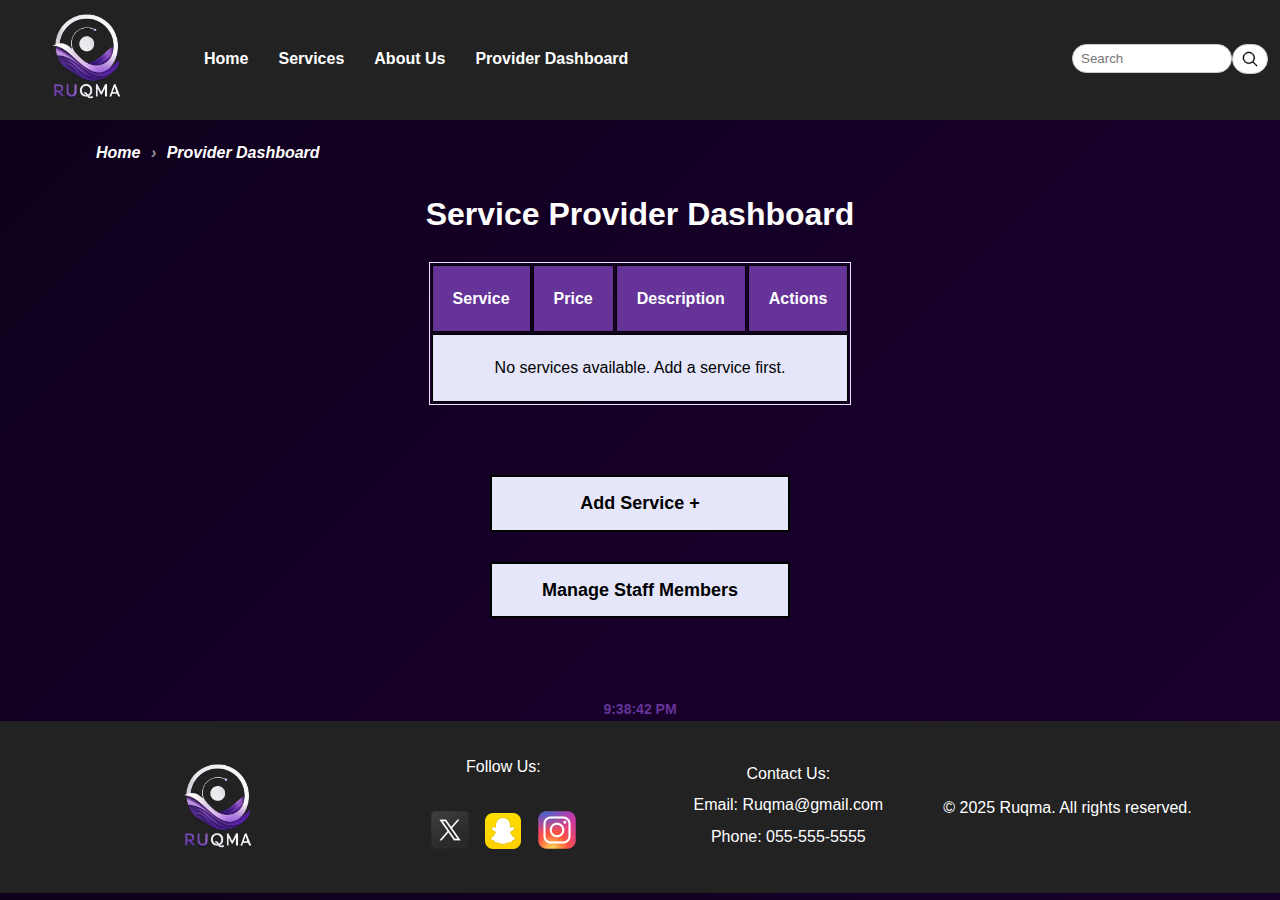
<file: Services_Provider_Dashboard.html>
<!DOCTYPE html>
<html>
<head>
<meta charset="utf-8">
<meta name="viewport" content="width=device-width, initial-scale=1.0">
<link rel="stylesheet" href="style.css">
<script src="script.js"></script>
<title>Provider Dashboard - Ruqma</title>
</head>

<body>

<header> 
  <div id="topbar">

    <div id="logo-area">
      <a href="index.html">
        <img src="images/logo.png" alt="Logo" width="70" height="90" id="logo-header">
      </a>
    </div>

    <div id="nav-area">
      <a href="index.html">Home</a>
      <a href="Services.html">Services</a>
      <a href="About_us_page.html">About Us</a>
      <a href="Services_Provider_Dashboard.html">Provider Dashboard</a>
    </div>

    <form id="search-box" action="#" method="get">
      <input type="search" name="q" placeholder="Search">
      <button type="submit" title="Search">
        <img src="images/icon-search.png" alt="Search" width="18" height="18">
      </button>
    </form>

  </div>

  <!-- Breadcrumbs -->
  <div class="container">
    <nav class="breadcrumb" aria-label="Breadcrumb">
      <a href="index.html">Home</a>
      <span class="sep">›</span>
      <a href="Services_Provider_Dashboard.html">Provider Dashboard</a>
    </nav>
  </div>

</header>

<main>
<h1 id="providerSerrviceD">Service Provider Dashboard</h1>

  <table class="service-table">
    <thead>
      <tr>
        <th>Service</th>
        <th>Price</th>
        <th>Description</th>
        <th>Actions</th>
      </tr>
    </thead>

    <tbody id="serviceList"></tbody>
  </table>

  <div class="dashboard-buttons">
    <a href="Add_New_Service.html" class="dashboard-btn">Add Service +</a>
    <a href="ManageStaffMembers.html" class="dashboard-btn">Manage Staff Members</a>
  </div>
</main>
 <button id="backToTop" title="Back to top">↑</button>
 <div id="headerClock">
  <span id="liveClock"></span>
</div>

<footer> 
  <div id="footer">
    <div>
      <a href="index.html">
        <img src="images/logo.png" alt="Logo" width="70" height="90" id="logo-footer">
      </a>
    </div>

    <div>
      Follow Us: <br><br>
      <div id="footer-icons">
        <a href="#"><img src="images/icon-x.png" alt="X"></a>
        <a href="#"><img src="images/icon-Snapchat.png" alt="Snapchat"></a>
        <a href="#"><img src="images/icon-Instagram.png" alt="Instagram"></a>
      </div>
    </div>

    <div>
      Contact Us: <br>
      <p>Email: Ruqma@gmail.com</p>
      <p>Phone: 055-555-5555</p>
    </div>

    <p class="copy">&copy; 2025 Ruqma. All rights reserved.</p>
  </div>
</footer>

<script src="script2.js"></script>
</body>
</html>
</file>
<file: style.css>
#addedRequests {
    margin-top: 40px;
    padding: 20px;
    width: 80%;
    margin-left: auto;
    margin-right: auto;
}

.requestBox {
    background: black;         
    border: 1px solid black;   
    border-radius: 10px;
    padding: 20px;
    margin-bottom: 20px;
    color: white;                   
    font-size: 16px;
}

 th, td {border:1px solid Black;
text-align:center;
color:white;}

table {margin: auto auto 70px; 
border:1px solid Lavender;}

table caption {font: bold 30px sans-serif;
margin: 50px;
text-align: center;
color: white;}

table th {background-color:RebeccaPurple;
padding: 20px;}

table td {background-color:Lavender;
color:black;
padding: 20px;}

.profile-photo {width: 200px;
height: 200px}

table ul, table li {text-align:left}

table ul {list-style-type: disc;}

#Sort {float:right;
margin:0px 50px;
color: white;
font-weight: bold;}

.service-container {
  display: flex;
  flex-wrap: wrap;
  justify-content: center;
  align-items: stretch;
  margin: 40px auto;
  max-width: 1000px;
}

.service-container div {
  width: 45%;   
  margin: 15px;
  background: Lavender;
  text-align: center;
  box-sizing: border-box;
  padding-bottom: 10px;
}

.service-photo {height:300px;
width: 300px;
margin: 20px;}


@media (max-width: 768px) {

  #Sort {
    float: none !important;
    display: block !important;
    width: 100% !important;
    text-align: center !important;
    margin: 10px 0 20px 0 !important;
  }

  .service-container {
    margin-top: 20px !important;
  }

  .service-container div {
    width: 100% !important;
    margin: 15px auto !important;
  }
}

.service-container h1 {font: bold 30px serif;
color:RebeccaPurple;}

.service-container p {font: 14px sans-serif;
margin: 10px;
color: Black;}

.service-container p strong {font: bold 16px sans-serif;
margin: 10px;}

#logo-header {margin: 0 60px 0 40px}


* { box-sizing: border-box; }
body { font-family: Arial, Helvetica, sans-serif; 
color:#222;background: linear-gradient(135deg, #0D001A 0%, #160028 50%, #1A002E 100%); line-height:1.6; margin:0; }

/* Breadcrumb */
.breadcrumb {
  font:  italic bold 16px sans-serif;
  color: Gainsboro;
  margin: 12px 0 12px;
  padding: 6px;
}

.breadcrumb a {
  color: white;         
  text-decoration: none;
}

.breadcrumb a:visited {
  color: DarkOrchid; 
} 

.breadcrumb a:hover {
  text-decoration: underline;
}

.breadcrumb .sep {
  margin: 0 6px;
  color: #999;
}


a { color:#0b70d1; 
text-decoration:none; }
a:hover { text-decoration:underline; }

hr { border:0; border-top:1px solid #ddd; margin:20px 0; }

.container { width:92%; max-width:1100px; margin:18px auto; }
.section-title { margin:10px 0 12px; }
.lead { color:#555; }
.muted { color:#666; margin:6px 0 14px; font-size:14px; }

/* الهيدر (Responsive layout) */
#topbar{
  background: #222;
  border-bottom: 2px solid #222;
  padding: 10px 12px;

  display: flex;
  align-items: center;
  gap: 12px;
  flex-wrap: wrap;
}

#logo-area { display:inline-block; 
vertical-align:middle; }
#nav-area{
  display: flex;
  align-items: center;
  gap: 10px;
  flex-wrap: wrap;
}

#nav-area a { margin:0 10px; 
font-weight:bold; 
color:white; }
#nav-area a:hover { color:#0b70d1; }
#search-box{
  display: flex;
  align-items: center;
  margin-left: auto;   
}


#search-box input[type="search"] { padding:6px 8px;
 border:1px solid #ccc;
 border-radius:18px;
 width:160px; }
#search-box button { background:#fff;
 border:1px solid #ccc; 
 border-radius:18px; 
 padding:5px 8px; 
 cursor:pointer; }
#search-box img { vertical-align:middle; }


/* =========================
   FOOTER 
========================= */
#footer {
  background: #222;
  color: #fff;
  padding: 24px 12px;
  border-top: 3px solid #222;

  display: flex;
  flex-wrap: wrap;
  justify-content: space-evenly; 
  align-items: center;
  gap: 20px;
  text-align: center;
}

#footer div {
  flex: 1 1 220px;   
  max-width: 320px;
}
#logo-footer { margin: 0; }
#footer div p { margin: 6px 0; }


div.buttons {
  text-align: center;          /* centers the buttons horizontally */
  margin-top: 40px;            /* adds space between the table and buttons */
  margin-bottom: 60px;         /* adds space before the footer */
}

div.buttons a {
  display: inline-block;
  background-color: Lavender;
  color: black;
  border: 2px solid black;
  padding: 12px 30px;
  font-weight: bold;
  font-size: 15px;
  text-decoration: none;
  margin: 0 10px;              /* adds small space between the two buttons */
}

div.buttons a:hover {
  background-color: black;
  color: white;
}


/* ---------- Stars ---------- */
.stars {
  direction: rtl;       /* needed for left-to-right fill logic */
  text-align: left;
}

input[type="radio"] {
  display: none;        /* hide default circles */
}

/* Star labels (the ★ icons) */
.stars label {
  font-size: 28px;
  color: #ccc;
  display: inline-block;
  margin-right: 4px;
}

/* when clicked: fill the selected star + all before it */
input[type="radio"]:checked ~ label {
  color: #ff914d;
}

/* hover preview */
.stars label:hover,
.stars label:hover ~ label {
  color: #ff914d;
}

.stars {
  direction: rtl;
  text-align: center;   /* center stars horizontally */
  margin: 20px 0;       /* add a bit of spacing above and below */
}

form.RequestService-form {
  width: 60%;
  margin: 40px auto;
  text-align: left;
  color: white;
  font-weight: bold;
  font-size: 20px;
}
/* Input fields, dropdown, textarea */
form.RequestService-form input[type="text"], form.RequestService-form input[type="date"], form.RequestService-form select, form.RequestService-form textarea {
  width: 100%;
  padding: 12px;
  border: 2px solid black;
  font-size: 15px;
  margin-bottom: 25px;
  background-color: white;
}

#titleRequest {font: bold 30px sans-serif;
margin: 50px;
text-align: center;
color: white;}

.buttonsService {
  display: block;               /* make it take full width line */
  margin: 30px auto;            /* centers it horizontally + adds space above/below */
  background-color: Lavender;
  color: black;
  border: 2px solid black;
  padding: 12px 30px;
  font-weight: bold;
  font-size: 15px;
  text-decoration: none;
  width: fit-content;           /* keeps button size around its text */
}


form.EvaluateService {
	width: 60%;
  margin: 40px auto;
  text-align: left;
  color: white;
  font-weight: bold;
  font-size: 20px;
}

form.EvaluateService input[type="text"], form.EvaluateService input[type="date"], form.EvaluateService select, form.EvaluateService textarea {
	width: 100%;
  padding: 12px;
  border: 2px solid black;
  font-size: 15px;
  margin-bottom: 25px;
  background-color: white;
}

#titleEvaluate {font: bold 30px sans-serif;
margin: 50px;
text-align: center;
color: white;}


 /* ===========================
        About us Page
   =========================== */
.video-container {
  position: relative;
  width: 640px;
  height: 360px;
margin: 50px auto;}


.video-container video {
  width: 100%;
  height: 100%;
  object-fit: cover;
  position: relative;
  z-index: 0; 
}


.overlay-text {
  position: absolute;
  top: 50%;
  left: 50%;
  color: #ffffff;         
  font-size: 30px;        
  font-weight: 600;
  text-align: center;
  z-index: 1;
  background: none;       
  padding: 0;
 font-family:Arial; 
transform: translate(-50%, -50%); 
}

.about-us {max-width: 900px;          
  margin: 40px auto;         
  text-align: center;       
  color: #eaeaea;            
  font-size: 18px;            /* slightly larger font for readability */
  line-height: 1.8;           /* better spacing between lines */
  font-family: "Poppins", sans-serif; 
}

/* Team section container */
.team-section {
  color: white;
  text-align: center;
  padding: 40px 0;
  font-size: 120%;
}


.team-container {
  display: flex;
  justify-content: center;   
  align-items: flex-start;   
  gap: 50px;                 
  flex-wrap: wrap;           
  margin-top: 30px;
}


.team-member {
  background-color: Lavender;
  color: black;
  border: 2px solid #ccc;
  padding: 20px;
  width: 200px;              
}

/* Team member photo */
.team-photo {
  width: 100px;
  height: 100px;
  object-fit: cover;
}


.team-name {
  font-weight: bold;
  margin-top: 10px;
}

.team-role {
  color: gray;
  font-size: 14px;
  margin: 5px 0 15px 0;
}

/* "More" button styling */
.team-member a {
  background-color: #f0f0f0;
  color:RebeccaPurple;
  font-weight: bold;
  border: 1px solid #333;
  padding: 6px 12px;
  font-size: 14px;
}

.team-member a:hover {
  background-color: #ddd;
}
/* Goals section */
.goals-section {
	color:white;
  text-align: center;
  padding: 60px 0;
  font-size: 120%;
}

/* Container for all goals */
.goals-container {
  display: grid;
  grid-template-columns: repeat(2, 1fr);
  gap: 20px;                /* smaller gap between boxes */
  justify-content: center;  /* keeps grid centered */
  justify-items: center;
  align-items: center;
  margin-top: 30px;
  max-width: 800px;         /* keeps boxes closer together overall */
  margin-left: auto;
  margin-right: auto;
}


.goal-item {
  border: 2px solid #000;              
  display: flex;
  flex-direction: column;
  justify-content: center;
  align-items: center;
  align-content: space-around;
  background-color: gray;
  width: 300px;
  height: 250px;}


.goal-item img {
  width: 90px;
  height: 60px;
  margin-bottom: 15px;
}


.goal-item h3 {
  font-size: 18px;
  font-weight: 600;
  color:RebeccaPurple;
  margin: 0;
}

#Interested{
	color:white; 
	text-align: left; 
	margin-left: 25%; 
	font-weight: bold; 
	font-size: 120%;
}

/* Join Section */
.join-section {
  color:white;
  text-align: center;
  padding: 60px 0;
  font-size: 120%;
}


.join-form {
  display: flex;
  flex-direction: column;
  align-items: center;
  width: 60%;
  max-width: 600px;
  margin: 40px auto;
  background-color: Lavender;
  color: black;
  border: 2px solid #ccc;
  padding: 30px;
  font-size: 15px;
}


.join-form label {
  align-self: flex-start;
  font-weight: bold;
  margin-top: 10px;
  margin-bottom: 5px;
}

.input-field {
  width: 100%;
  padding: 10px;
  border: 1px solid #000;
  font-size: 14px;
}

.input-field:focus {
  border-color: #333;
}


.upload-box {
  border: 2px dashed #999;
  border-radius: 10px;
  width: 100%;
  max-width: 320px;
  height: 150px;
  text-align: center;
  padding: 15px;
  background-color: #f9f9f9;
  margin-top: 10px;
}


.upload-box:hover {
  border-color: #555;
  background-color: #f0f0f0;
}

.upload-box p {
  margin: 8px 0;
  font-weight: 500;
  color: #333;
}

/* Submit button */
.join-form input[type="submit"] {
  background-color: RebeccaPurple;
  color: white;
  border: 1px solid #333;
  padding: 10px 20px;
  font-weight:bold;
  margin: 20px;
}



/* ===  Add Service Page === */
.add-service-page {
  display: flex;
  justify-content: center;   
  align-items: center;      
  flex-direction: column;
  min-height: calc(100vh - 250px); 
  text-align: center;
}

/* Page title */
.add-service-page h1 {
  text-align: center;
  margin-bottom: 30px;
  color:white;
}

/* Centered form only */
.add-service-page form {
  background: Lavender;
  border: none;
  padding: 20px;
  width: 90%;
  max-width: 600px;
  box-sizing: border-box;
  display: flex;
  flex-direction: column;
  align-items: center;
  justify-content: center;
  margin: 0 auto 30px;
}


.add-service-page label {
  width: 100%;
  text-align: left;
  font-weight: bold;
  margin-bottom: 6px;
}


.add-service-page input[type="text"],
.add-service-page textarea {
  width: 100%;
  max-width: 500px;
  padding: 12px;
  margin-bottom: 20px;
  border: 2px solid #000;
  font-size: 16px;
}

.add-service-page input[type="submit"] {
  background: RebeccaPurple;
  color: white;
  border: 2px solid #000;
  width: 250px;
  height: 50px;
  font-size: 18px;
  font-weight: bold;
}

.add-service-page input[type="submit"]:hover {
background: #d6d6d6;}





/* ===========================
   SERVICE PROVIDER DASHBOARD PAGE
   =========================== */

#providerSerrviceD {color: white;
text-align: center;}

.Service-Dashboard {
  background-color: #fff;
  font-family: Arial, sans-serif;
  color: #000;
  margin: 0;
  padding: 0;
}

.actions {
  text-align: center;
}

.actions .icon {
  width: 30px;
  height: 30px;
  margin: 0 5px;
}


.dashboard-buttons  {
  display: flex;
  flex-direction: column;
  align-items: center;
  margin: 50px 0 80px 0;
  gap: 30px;
}

.dashboard-btn {
  background-color: Lavender;
  color: black;
  text-align: center;
  border: 2px solid #000;
  padding: 12px 40px;
  font-size: 18px;
  font-weight: bold;
  width: 300px;
}

 .dashboard-btn:hover {
  background-color: #d6d6d6;
}


 .service-table tbody tr:hover {
  background-color: #f2f2f2;
}


@media (max-width: 768px) {
  .service-table {
    font-size: 14px;
  }

  .dashboard-btn {
    width: 200px;
    font-size: 16px;
  }
}

/* =========================
   Manage Staff and Home page
   ========================= */
.staff-list { list-style: none; padding: 0; margin: 8px 0 12px; }
.staff-item {
  display: inline-block;
  width: 23%;
  margin: 1%;
  vertical-align: top;
  border: 1px solid #e6e6e6;
  border-radius: 8px;
  padding: 10px;
  text-align: center;
  background: Lavender;
  color: black;
  font-weight: bold;
}
.staff-item img { display: block; margin: 0 auto 8px; }
.staff-name { display: block; margin: 6px 0; }

.form-addManage {display: flex;
  flex-direction: column;
  justify-content: center;
align-items: center;}
  
.form-row {display: flex;
  flex-direction: column;
  align-items: center;
	margin: 10px 0; 
width: 100%;
  padding: 10px;
  font-size: 20px;
  outline: none;
}

.form-row input[type="text"],
.form-row input[type="email"],
.form-row input[type="date"] {
   width: 60%;
  padding: 10px;
  border: 1px solid #000;
  border-radius: 5px;
  font-size: 14px;
  outline: none;
  
}
.form-row label {
 width: 60%;
text-align: left;
margin-bottom: 6px;

}

.section-title, #vision, .lead { text-align: center;}


.service-box{
  flex: 0 1 340px;             
  min-height: 520px;           
  border: 1px solid #e6e6e6;
  border-radius: 14px;
  padding: 18px 16px;
  background: Lavender;
  color: #333;

  display: flex;
  flex-direction: column;
  align-items: center;
  text-align: center;
}


.work-box{
  flex: 0 1 340px;
  min-height: 360px;
  border: 1px solid #e6e6e6;
  border-radius: 14px;
  padding: 18px 16px;
  background: Lavender;
  color: #333;

  display: flex;
  flex-direction: column;
  align-items: center;
  text-align: center;
}

.service-box h3 { font-size: 22px; line-height: 1.3; margin: 8px 0 10px; }
.desc {
  font-size: 15px;
  line-height: 1.5;
  color: #333;
  margin: 0 8px 14px;
}
.service-box .btn {
  margin-top: auto;
  padding: 10px 14px;
  font-weight: 700;
  border-radius: 8px;
}

/* Reviews */
.review-box {
  display: inline-block;
  vertical-align: top;
  width: 30%;
  margin: 1%;
  border: 1px solid #e6e6e6;
  padding: 12px;
  border-radius: 8px;
  background: Lavender;
}


.thumb {
  width: 220px;
  height: 220px;
  object-fit: cover;
  display: block;
  margin: 0 auto 14px;
  border-radius: 6px;
}


.btn {
  display: inline-block;
  padding: 8px 12px;
  border: 1px solid #fff;
  border-radius: 6px;
  color: #fff;
  background: RebeccaPurple;
  margin-top: 6px;
}
.btn:hover { background: purple; color: #fff; text-decoration: none; }


.cards-wrap {
  display: flex;
  flex-wrap: wrap;
  justify-content: center;
  gap: 22px;           
  text-align: center;  
}

.video-container1 {
  position: relative;
  width: 600px;
  height: 400px;
margin: 50px auto;}


.video-container1 video {
  width: 100%;
  height: 100%;
  object-fit: cover;
  position: relative;
  z-index: 0; 
}

.section-title,
.hero .brand-title {
  color: #fff !important;
}

.container ,
.lead {
  color: #fff !important;
   
}


.service-box h3,
.work-box h3 {
  color: #111 !important;
}

.service-box p,
.service-box .desc,
.work-box p,
.work-box .work-desc,
.review-box p,
.review-box .quote,
.review-box .reviewer {
  color: #111 !important;
}


.cards-wrap .review-box {
  color: #111 !important;
}

.btn1 {display: inline-block;               
  margin: 30px 20px;            
  background-color: Lavender;
  color: black;
  border: 2px solid black;
  padding: 12px 30px;
  border-radius: 5px;
  font-weight: bold;
  font-size: 15px;
  text-decoration: none;
  cursor: pointer;
  width: fit-content;   }

.managebutton {
	display: flex;
	justify-content: center;
}

.form-addManage .upload-box {
  max-width: 500px;    
  min-height: 200px;    
  height: auto;          
  padding: 20px;         
  display: flex; 
  flex-direction: column;
  justify-content: center;
  align-items: center;
}

.form-addManage .upload-box input[type="file"] {
	color: black;
  margin-top: 10px;
  align-self: center;    
}







/* =========================
  phase3
   ========================= */
   /* ===============================
   HEADER – RESPONSIVE TWEAKS
   =============================== */

@media (max-width: 900px) {

  #nav-area a {
    font-size: 15px;
    margin: 0 6px;
  }

  #search-box input[type="search"] {
    width: 130px;
  }
}

@media (max-width: 600px) {

  #topbar {
    justify-content: center;
  }

  #headerClock {
    order: 0;
    width: 100%;
    text-align: center;
    font-size: 13px;
  }

  #logo-area {
    order: 1;
    width: 100%;
    text-align: center;
  }

  #logo-header {
    margin: 0 auto;
    display: block;
  }

  #nav-area {
    order: 2;
    width: 100%;
    justify-content: center;
    flex-wrap: nowrap;     
  }

  #nav-area a {
    font-size: 13px;      
    margin: 0 4px;        
  }

  .theme-switch {
    order: 3;
    margin: 6px auto 0;
  }

  #search-box {
    order: 4;
    margin: 8px auto 0;
  }

  #search-box input[type="search"] {
    width: 70vw;          
    max-width: 260px;
  }
}

   
  /* ===============================
   RESPONSIVE CARDS (Services & Work)
================================= */
/* ====================================
   RESPONSIVE FIX — CARDS
==================================== */

@media (min-width: 1200px) {
  .cards-wrap {
    justify-content: center;
  }

  .service-box,
  .work-box,
  .review-box {
    flex: 0 1 30%;
    max-width: 350px;
  }
}

@media (max-width: 1199px) and (min-width: 768px) {
  .service-box,
  .work-box,
  .review-box {
    flex: 0 1 45%;
    max-width: 45%;
    margin: 12px;
  }
}

@media (max-width: 767px) {
  .service-box,
  .work-box,
  .review-box {
    flex: 0 1 90%;
    max-width: 90%;
    margin: 10px auto;
  }

  .service-box .thumb,
  .work-box .thumb {
    width: 150px;
    height: 150px;
  }
}

/* ====================================
   RESPONSIVE VIDEO FIX
==================================== */
.video-container1 {
  width: 100%;
  max-width: 700px;
  height: auto;
}

.video-container1 video {
  width: 100%;
  height: auto;
  object-fit: cover;
}

/* ====================================
   RESPONSIVE FOOTER
==================================== */
#footer {
  display: flex;
  flex-wrap: wrap;
  justify-content: center;
  gap: 25px;
  text-align: center;
  padding: 30px 10px;
}

#footer div {
  flex: 1 1 220px;
  max-width: 260px;
}

#footer img {
  max-width: 80px;
  height: auto;
}


/* =========================
btn back
   ========================= */
   /* Back to Top Button */
#backToTop {
  position: fixed;
  bottom: 25px;
  right: 25px;
  width: 55px;
  height: 55px;
  border-radius: 50%;
  border: none;
  background: rgb(131, 87, 150);   
  color: white;
  font-size: 24px;
  cursor: pointer;
  display: none; 
  box-shadow: 0 4px 10px rgba(0,0,0,0.25);
}

#backToTop:hover {
  background: #9c6bc4;
}




/* =========================================================
   THEME SWITCH (ON/OFF BUTTON)
========================================================= */
/* Theme switch (On/Off) */
.theme-switch{
  position: relative;
  display: inline-block;
  width: 52px;
  height: 28px;
}

.theme-switch input{
  display: none;
}

.theme-switch .slider{
  position: absolute;
  cursor: pointer;
  top: 0; left: 0; right: 0; bottom: 0;
  background: #444;        
  border-radius: 30px;
  transition: 0.3s;
}

.theme-switch .slider::before{
  content: "";
  position: absolute;
  height: 22px;
  width: 22px;
  left: 3px;
  top: 3px;
  background: White;
  border-radius: 50%;
  transition: 0.3s;
}

.theme-switch input:checked + .slider{
  background: Lavender;
}

.theme-switch input:checked + .slider::before{
  transform: translateX(24px);
}


/* =========================================================
   LIGHT THEME 
========================================================= */

  
:root {
  --lavender-gray: #d3c7e3;   /*  dark lavender */
}


.light-theme{
  background: Lavender !important;   
  color: Black !important;
}


/* Header  */
.light-theme #topbar{
  background: var(--lavender-gray) !important;
  border-bottom-color: RebeccaPurple !important;
}


.light-theme #nav-area a{
  color: Black !important;
}

.light-theme #nav-area a:hover{
  color: RebeccaPurple !important;
}


.light-theme .section-title,
.light-theme #vision,
.light-theme .lead{
  color: Black !important;
}


.light-theme .service-box,
.light-theme .work-box,
.light-theme .review-box{
  background: RebeccaPurple !important;
  color: White !important;
  border-color: Black !important;
}

.light-theme .service-box h3,
.light-theme .work-box h3,
.light-theme .review-box h3,
.light-theme .service-box p,
.light-theme .work-box p,
.light-theme .review-box p,
.light-theme .desc,
.light-theme .quote,
.light-theme .reviewer{
  color: White !important;
}


.light-theme .btn{
  background: White !important;
  color: Black !important;
  border-color: Black !important;
}

.light-theme .btn:hover{
  background: Black !important;
  color: White !important;
}


/* Footer  */
.light-theme #footer {
  background: var(--lavender-gray) !important;
  color: Black !important;
  border-top-color: RebeccaPurple !important;
}

.light-theme #footer div,
.light-theme #footer p {
  color: Black !important;
}

.light-theme #liveClock{
  color: RebeccaPurple !important;
}


/* =========================
liveClock
   ========================= */

#headerClock{
  width: 100%;
  text-align: center;
  font-size: 14px;
  margin-top: 4px;
}

#liveClock{
  font-weight: bold;
  color: RebeccaPurple;  
}


/* =========================================================
   LIGHT THEME — Manage Staff Members 
========================================================= */

.light-theme body,
.light-theme {
  background: Lavender !important;
  color: Black !important;
}

.light-theme h1.section-title,
.light-theme h2.section-title {
  color: Black !important;
}

/* ================================
   Staff Members Grid
================================ */
.light-theme .staff-item {
  background: RebeccaPurple !important;
  color: White !important;
  border-color: Black !important;
}

.light-theme .staff-item .staff-name {
  color: White !important;
}

.light-theme .staff-item img {
  border: 2px solid White;
}

/* ================================
   Buttons
================================ */
.light-theme .btn1 {
  background: White !important;
  color: Black !important;
  border-color: Black !important;
}

.light-theme .btn1:hover {
  background: Black !important;
  color: White !important;
}

/* ================================
   Add Member Form
================================ */

.light-theme .form-addManage {
  background: Lavender !important;
  color: Black !important;
}

.light-theme .form-addManage label {
  color: Black !important;
}

.light-theme .form-addManage input[type="text"],
.light-theme .form-addManage input[type="email"],
.light-theme .form-addManage input[type="date"] {
  background: White !important;
  color: Black !important;
  border: 1px solid Black !important;
}

/* Upload Box */
.light-theme .form-addManage .upload-box {
  background: White !important;
  border-color: Black !important;
  color: Black !important;
}

.light-theme .form-addManage .upload-box p {
  color: Black !important;
}

/* ================================
   Breadcrumb
================================ */
.light-theme .breadcrumb a {
  color: Black !important;
}

.light-theme .breadcrumb {
  color: Black !important;
}

/* ================================
   Footer 
================================ */
.light-theme #footer {
  background: var(--lavender-gray) !important;
  color: Black !important;
  border-top-color: RebeccaPurple !important;
}

.light-theme #footer div,
.light-theme #footer p {
  color: Black !important;
}

.light-theme #liveClock {
  color: RebeccaPurple !important;
}

.header-with-theme .theme-wrapper {
    display: flex;
    align-items: center;
    gap: 6px;
    margin-top: 10px; 
}

.header-with-theme .theme-label {
    font-size: 12px;
    color: rebeccapurple;
}

.header-with-theme .theme-wrapper {
    white-space: nowrap;
}



/* LIGHT THEME — Services page + Profile */

.light-theme #Sort {
color: black; }

.light-theme .service-container div {
  background: RebeccaPurple;
}

.light-theme .service-container h1 {
color:var(--lavender-gray);}

.light-theme .service-container p {
color: White;}

.light-theme table { 
border:1px solid RebeccaPurple;}

.light-theme table caption {
color: Black;}

.light-theme table td {background-color:var(--lavender-gray);}


/* Page title (Service Evaluation) */
.light-theme #titleEvaluate {
  color: black !important;
}

/* Form labels + text */
.light-theme form.EvaluateService {
  color: black !important;
}

/* LIGHT MODE — REQUEST SERVICE PAGE */

/* Title */
.light-theme #titleRequest {
  color: black !important;
}

/* Form labels + text */
.light-theme form.RequestService-form {
  color: black !important;
}
  /* LIGHT MODE — CUSTOMER DASHBOARD*/

/* Table text turns black */
.light-theme table th,
.light-theme table td {
  color: black !important;
}

/* Table borders adjust */
.light-theme table,
.light-theme table th,
.light-theme table td {
  border-color: RebeccaPurple !important;
}

.light-theme .buttons a{
	background: RebeccaPurple;
	color:white;
}
.light-theme .buttons a:hover {
  background: black !important;
  color: white !important;
}

.light-theme .buttonsService {
  background: RebeccaPurple;
	color:white;
}


/* =========================================================
   PROVIDER DASHBOARD 
   ========================================================= */

.light-theme body {
  background: White !important;
}

/* Title */
.light-theme #providerSerrviceD {
  color: Black !important;
}

/* Table Headers */
.light-theme .service-table th {
  color: Black !important;
  border-color: Black !important;
}

/* Table Cells */
.light-theme .service-table td {
  background: White !important;
  color: Black !important;
  border-color: Black !important;
}

/* “No services available” message */
.light-theme #serviceList td {
  background: White !important;
  color: Black !important;
}

/* Dashboard Buttons */
.light-theme .dashboard-btn {
  background: White !important;
  color: Black !important;
  border-color: Black !important;
}

/* Actions Icons (Edit/Delete) */
.light-theme .actions img {
  filter: invert(1); /* Makes icons visible on white background */
}

.light-theme .dashboard-buttons .dashboard-btn{
  background-color: RebeccaPurple !important;
  color: White !important;
}


/* ===== Add new Service page ======*/

.light-theme .add-service-page h1 {
  color:Black;
}

.light-theme .add-service-page form {
  background: RebeccaPurple;
}


.light-theme .add-service-page label {
	color:white;
}

.light-theme .add-service-page form p strong{
	color:white;
}

.light-theme .add-service-page input[type="submit"] {
	background: Lavender;
	color:Black;
}


/* ===========================
   Light theme -  About us Page
   =========================== */


.light-theme .about-us {
	color: black;
}

/* Team section container */

.light-theme .team-section {
  color: black;
}


.light-theme .team-member {
  background-color: RebeccaPurple;
  color: white;             
}

.light-theme .team-role {
  color: white;
}

/* "More" button styling */
.light-theme .team-member a {
  background-color: lavender;
  color:black;
}

/* Goals section */
.light-theme .goals-section {
	color:black;
}

.light-theme .goal-item h3 {
  color:var(--lavender-gray);
}


/* Join Section */
.light-theme .join-section {
  color:black;
}

.light-theme .join-form {
  background-color: RebeccaPurple;
  color: white;
}

/* Submit button */
.light-theme .join-form input[type="submit"] {
  background-color: Lavender;
  color: black;
}

.light-theme #Interested{
	color:black;
}
</file>
